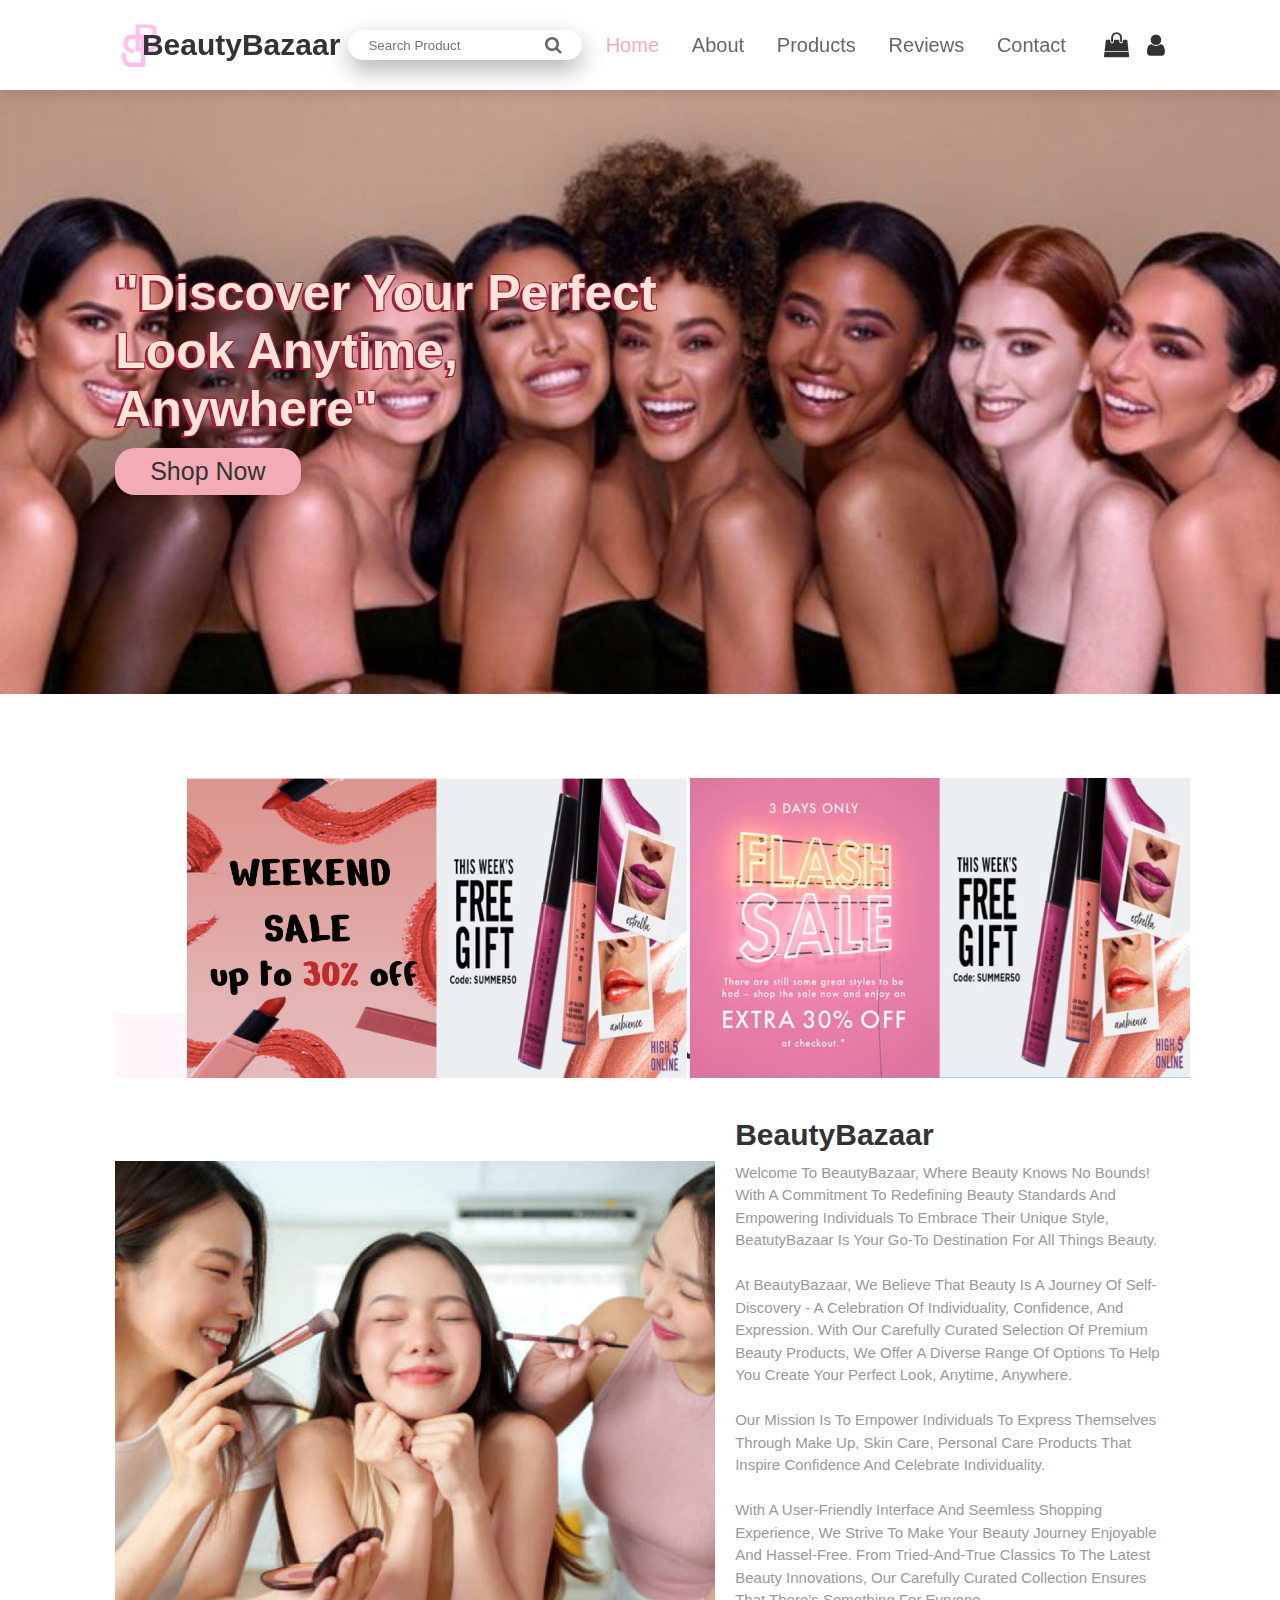
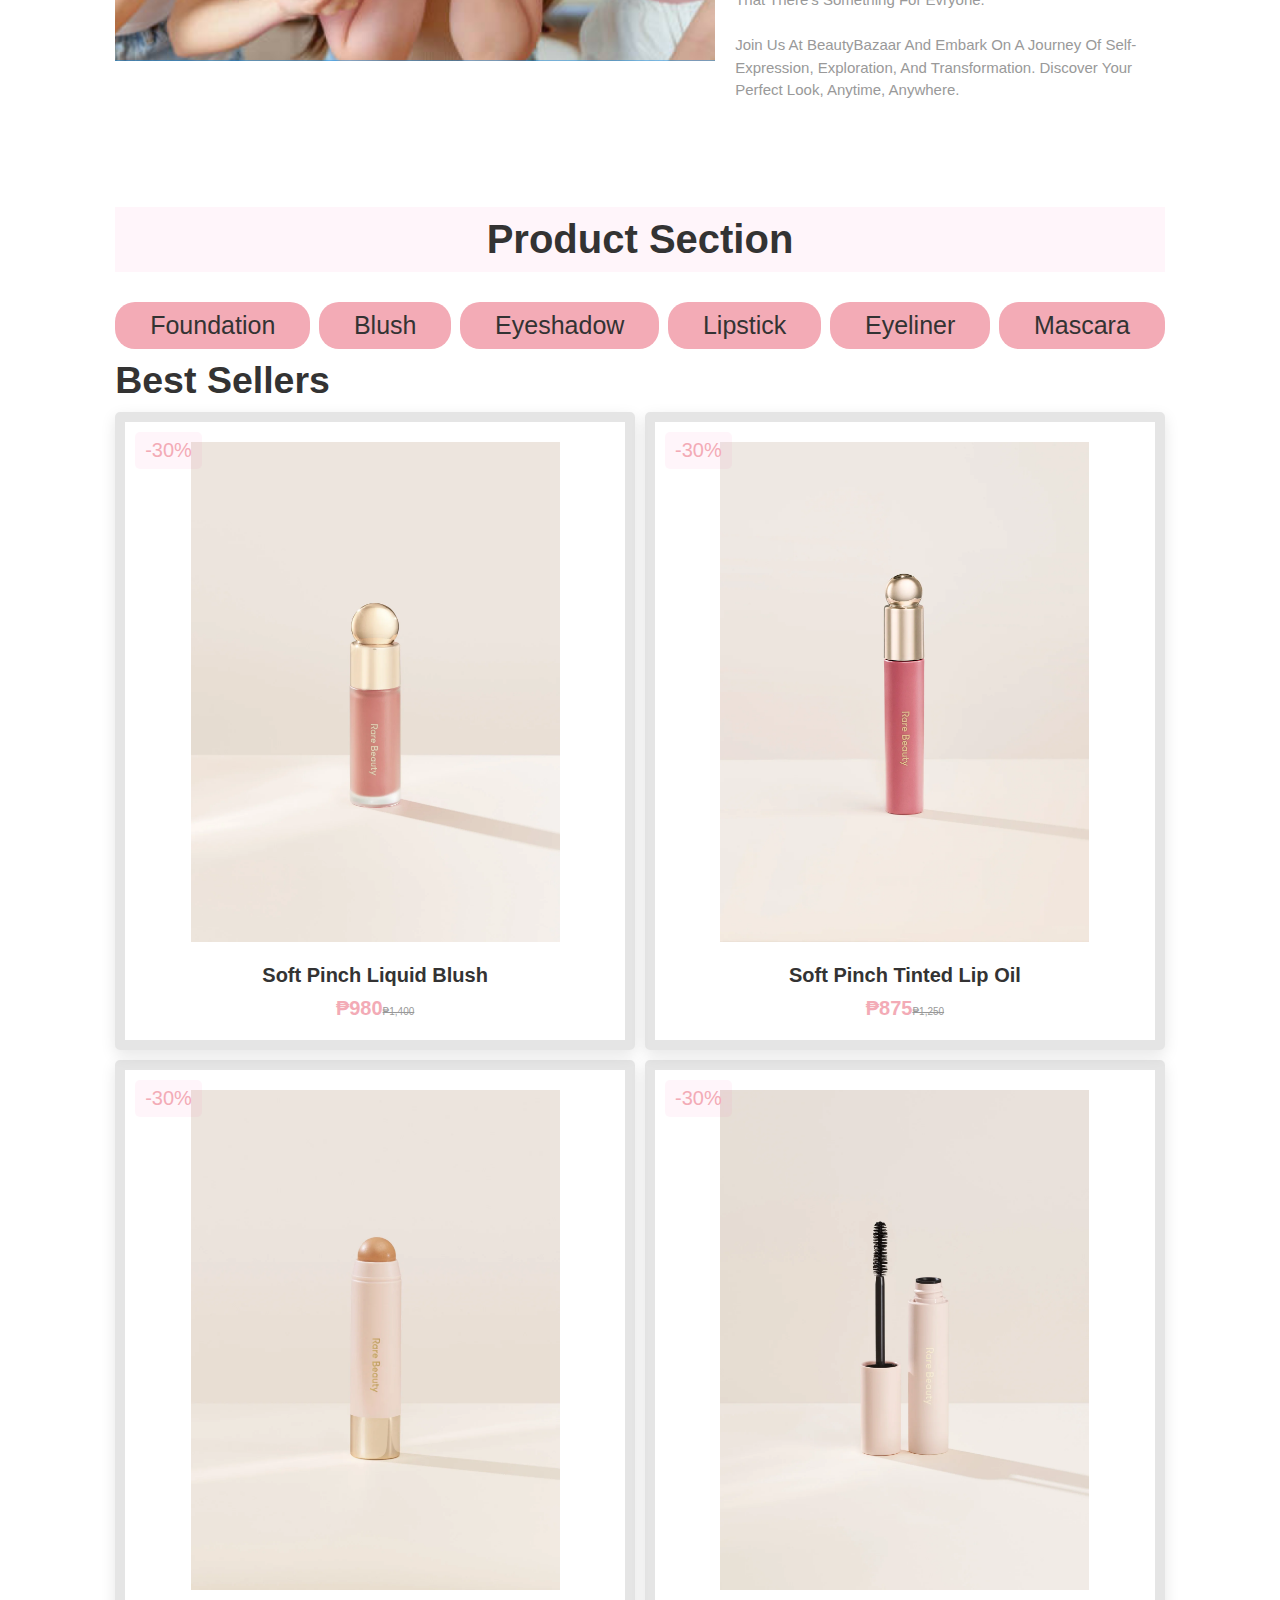
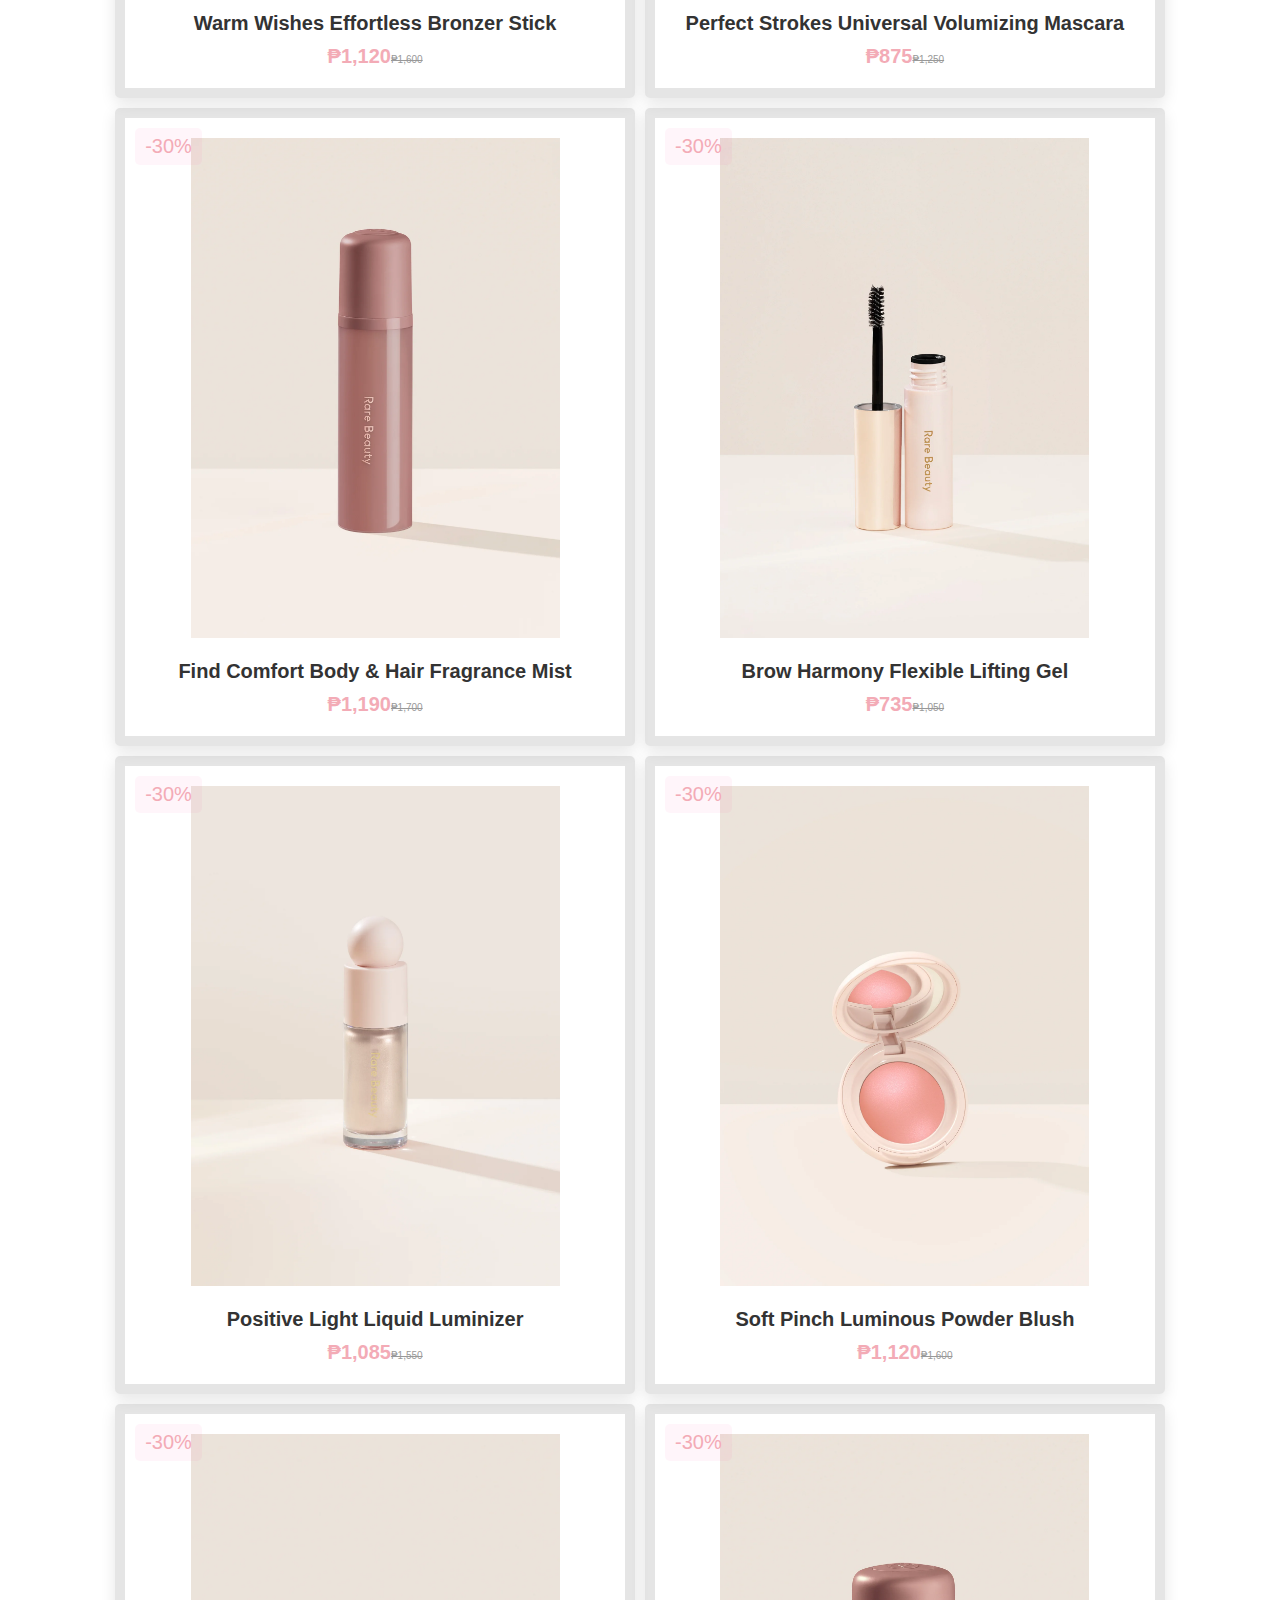
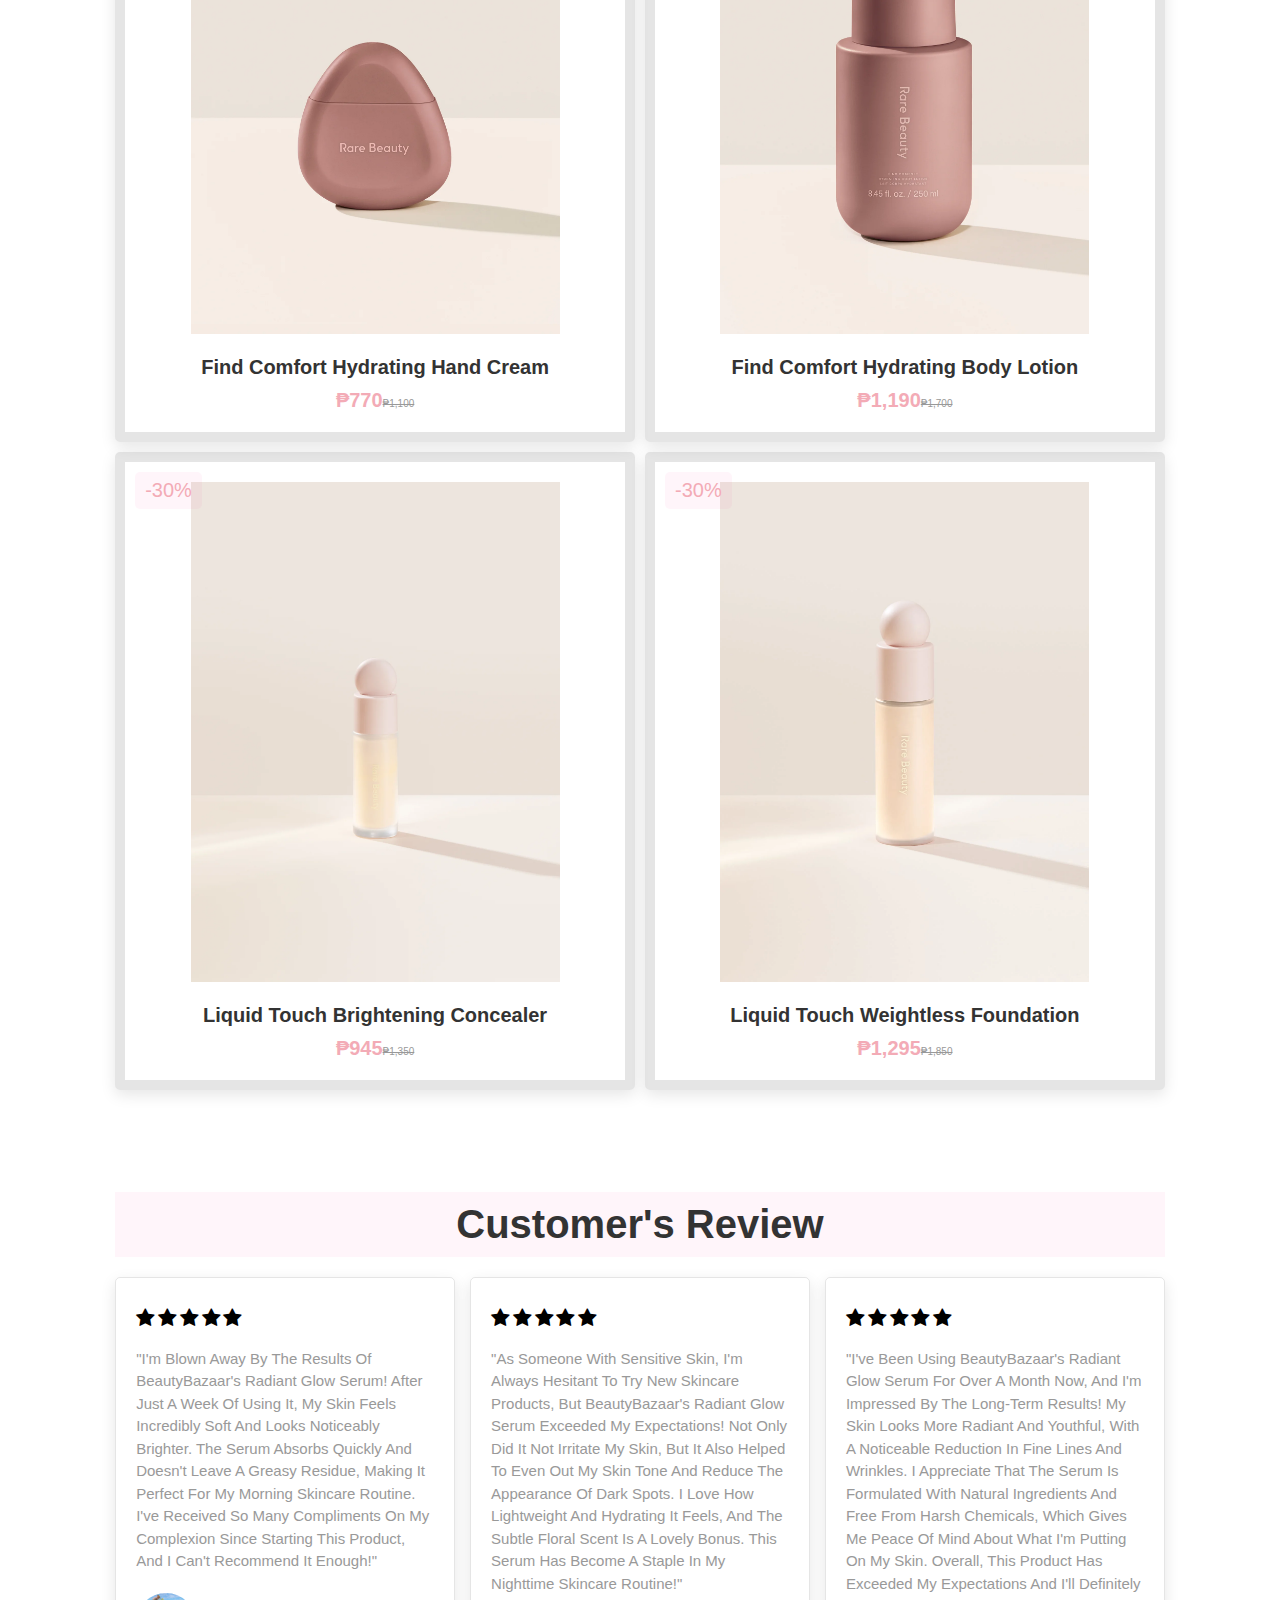
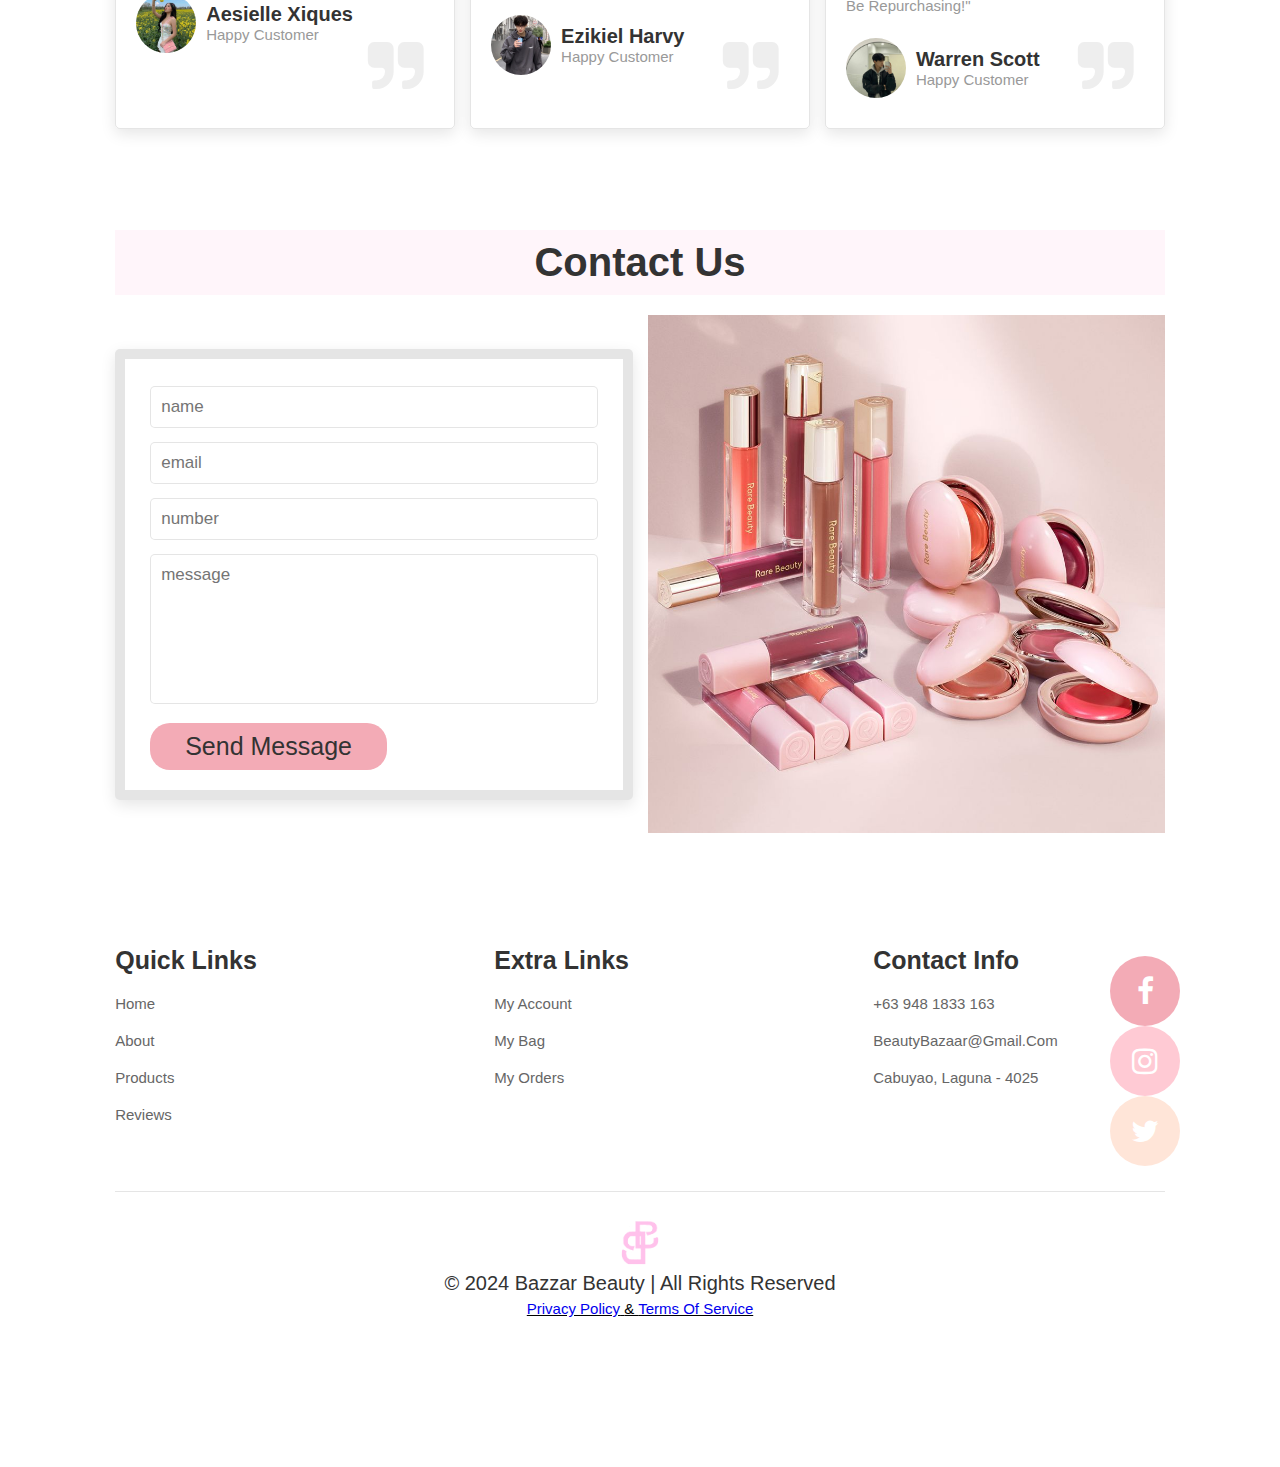
<file: index.html>
<!DOCTYPE html>
<html lang="en">
<head>
    <meta charset="UTF-8">
    <meta http-equiv="X-UA-Compatible" content="IE=edge">
    <meta name="viewport" content="" width=device-with, initial-scale="1.0">
    <title>BeautyBazaar</title>

    <!-- font awesome chn link -->
    <link rel="stylesheet" href="https://cdnjs.cloudflare.com/ajax/libs/font-awesome/4.7.0/css/font-awesome.min.css">

    <!-- custom css file link -->
    <link rel="stylesheet" href="BeautyBazzar.css">

</head>

<body>

<!-- header section starts -->

<header>
    
    <input type="checkbox" name="" id="toggler">
    <label for="toggler" class="fa fa-bars"></label>

    <img src="./pictures/LOGO.png" width="50px" height="50px">
    <a href="#" class="logo">BeautyBazaar</a>

    <div class="searches">
        <input type="search" name="search" placeholder="Search product" class="search-field">
        <a href="#"> <i class="fa fa-search"></i></a>
    </div>

    <nav class="navbar">
        <a href="index.html">Home</a>
        <a href="About.html">About</a>
        <a href="Products.html">Products</a>
        <a href="Reviews.html">Reviews</a>
        <a href="Contacts.html">Contact</a>
    </nav>

    <div class="icons">
        <div class="fa fa-shopping-bag" id="bag-btn"></div>
        <div class="fa fa-user" id="login-btn"></div>
    </div>

</header>

<!-- header section ends -->

<!-- home section starts -->

<section class="home" id="home">

    <div class="content">
        <h3>"Discover your perfect look anytime, anywhere"</h3>
        <a href="#" class="btn">Shop now</a>
    </div>

    <div class="discount">
        <img src="pictures/sale1.png" width="500" height="300">
        <img src="pictures/sale2.png" width="500" height="300">
    </div>

</section>

<!-- home section ends -->

<!-- about section starts -->

<section class="about" id="about">

    <h1 class="heading"> <span> About </span> Us </h1>

    <div class="row">

        <div class="image">
            <img src="pictures/about.png" width="600" height="500" frameBorder="0" alt="" >
        </div>

        <div class="content">
            <h3> BeautyBazaar </h3>
            <p>Welcome  to BeautyBazaar, where beauty knows no bounds! With a commitment to redefining beauty standards and empowering individuals to embrace their unique style, BeatutyBazaar is your go-to destination for all things beauty.
                <br> <br>At BeautyBazaar, we believe that beauty is a journey of self-discovery - a celebration of individuality, confidence, and expression. With our carefully curated selection of premium beauty products, we offer a diverse range of  options to help you create your perfect look, anytime, anywhere.
                <br> <br>Our mission is to empower individuals to express themselves through make up, skin care, personal care products that inspire confidence and celebrate individuality. 
                <br> <br>With a user-friendly interface and seemless shopping experience, we strive to make your beauty journey enjoyable and hassel-free. From tried-and-true classics to the latest beauty innovations, our carefully curated collection ensures that there’s something for evryone.
                <br> <br>Join us at BeautyBazaar and embark on a journey of self-expression, exploration, and transformation. Discover your perfect look, anytime, anywhere. 
            </p>
        </div>
    </div>

</section>

<!-- about section ends -->

<!-- product section starts -->

<section class="products" id="products">
    <h1 class="heading"> Product <span> Section </span></h1>

    <div class="button">
        <a href="#" class="btn">Foundation</a>
        <a href="#" class="btn">Blush</a>
        <a href="#" class="btn">Eyeshadow</a>
        <a href="#" class="btn">Lipstick</a>
        <a href="#" class="btn">Eyeliner</a>
        <a href="#" class="btn">Mascara</a>
    </div>

    <div class="bestseller">
        <h2>Best Sellers</h2>
    </div>

    <div class="box-container">

        <div class="box">
            <span class="discount">-30%</span>
            <div class="image">
                <img src="Products/soft pinch liquid blush.webp" alt="">
                <div class="icons">
                    <a href="#" class="fa cart-btn">add to cart</a>
                    <a href="#" class="fa fa-share"></a>
                </div>
            </div>
            <div class="content">
                <h3>Soft Pinch Liquid Blush</h3>
                <div class="price"> ₱980<span>₱1,400</span> </div>
            </div>
        </div>

        <div class="box">
            <span class="discount">-30%</span>
            <div class="image">
                <img src="Products/soft pinch tinted lip oil.webp" alt="">
                <div class="icons">
                    <a href="#" class="fa cart-btn">add to cart</a>
                    <a href="#" class="fa fa-share"></a>
                </div>
            </div>
            <div class="content">
                <h3>Soft Pinch Tinted Lip Oil</h3>
                <div class="price"> ₱875<span>₱1,250</span> </div>
            </div>
        </div>

        <div class="box">
            <span class="discount">-30%</span>
            <div class="image">
                <img src="Products/warm wishes effortless bronzer stick.webp" alt="">
                <div class="icons">
                    <a href="#" class="fa cart-btn">add to cart</a>
                    <a href="#" class="fa fa-share"></a>
                </div>
            </div>
            <div class="content">
                <h3>Warm Wishes Effortless Bronzer Stick</h3>
                <div class="price"> ₱1,120<span>₱1,600</span> </div>
            </div>
        </div>

        <div class="box">
            <span class="discount">-30%</span>
            <div class="image">
                <img src="Products/perfect strokes universal volumizing mascara.webp" alt="">
                <div class="icons">
                    <a href="#" class="fa cart-btn">add to cart</a>
                    <a href="#" class="fa fa-share"></a>
                </div>
            </div>
            <div class="content">
                <h3>Perfect Strokes Universal Volumizing Mascara</h3>
                <div class="price"> ₱875<span>₱1,250</span> </div>
            </div>
        </div>

        <div class="box">
            <span class="discount">-30%</span>
            <div class="image">
                <img src="Products/find comfort body & hair fragrance mist.webp" alt="">
                <div class="icons">
                    <a href="#" class="fa cart-btn">add to cart</a>
                    <a href="#" class="fa fa-share"></a>
                </div>
            </div>
            <div class="content">
                <h3>Find Comfort Body & Hair Fragrance Mist</h3>
                <div class="price"> ₱1,190<span>₱1,700</span> </div>
            </div>
        </div>

        <div class="box">
            <span class="discount">-30%</span>
            <div class="image">
                <img src="Products/brow harmony flexible lifting gel.webp" alt="">
                <div class="icons">
                    <a href="#" class="fa cart-btn">add to cart</a>
                    <a href="#" class="fa fa-share"></a>
                </div>
            </div>
            <div class="content">
                <h3>Brow Harmony Flexible Lifting Gel</h3>
                <div class="price"> ₱735<span>₱1,050</span> </div>
            </div>
        </div>

        <div class="box">
            <span class="discount">-30%</span>
            <div class="image">
                <img src="Products/positive light liquid luminizer.webp" alt="">
                <div class="icons">
                    <a href="#" class="fa cart-btn">add to cart</a>
                    <a href="#" class="fa fa-share"></a>
                </div>
            </div>
            <div class="content">
                <h3>Positive Light Liquid Luminizer</h3>
                <div class="price"> ₱1,085<span>₱1,550</span> </div>
            </div>
        </div>

        <div class="box">
            <span class="discount">-30%</span>
            <div class="image">
                <img src="Products/SOFT PINCH LUMINOUS POWDER BLUSH.webp" alt="">
                <div class="icons">
                    <a href="#" class="fa cart-btn">add to cart</a>
                    <a href="#" class="fa fa-share"></a>
                </div>
            </div>
            <div class="content">
                <h3>Soft Pinch Luminous Powder Blush</h3>
                <div class="price"> ₱1,120<span>₱1,600</span> </div>
            </div>
        </div>

        <div class="box">
            <span class="discount">-30%</span>
            <div class="image">
                <img src="Products/find comfort hydrating hand cream.webp" alt="">
                <div class="icons">
                    <a href="#" class="fa cart-btn">add to cart</a>
                    <a href="#" class="fa fa-share"></a>
                </div>
            </div>
            <div class="content">
                <h3>Find Comfort Hydrating Hand Cream</h3>
                <div class="price"> ₱770<span>₱1,100</span> </div>
            </div>
        </div>

        <div class="box">
            <span class="discount">-30%</span>
            <div class="image">
                <img src="Products/find comfort hydrating body lotion.webp" alt="">
                <div class="icons">
                    <a href="#" class="fa cart-btn">add to cart</a>
                    <a href="#" class="fa fa-share"></a>
                </div>
            </div>
            <div class="content">
                <h3>Find Comfort Hydrating Body Lotion</h3>
                <div class="price"> ₱1,190<span>₱1,700</span> </div>
            </div>
        </div>

        <div class="box">
            <span class="discount">-30%</span>
            <div class="image">
                <img src="Products/Liquid touch brightening concealer.webp" alt="">
                <div class="icons">
                    <a href="#" class="fa cart-btn">add to cart</a>
                    <a href="#" class="fa fa-share"></a>
                </div>
            </div>
            <div class="content">
                <h3>Liquid Touch Brightening Concealer</h3>
                <div class="price"> ₱945<span>₱1,350</span> </div>
            </div>
        </div>

        <div class="box">
            <span class="discount">-30%</span>
            <div class="image">
                <img src="Products/liqiud touch weightless foundation.webp" alt="">
                <div class="icons">
                    <a href="#" class="fa cart-btn">add to cart</a>
                    <a href="#" class="fa fa-share"></a>
                </div>
            </div>
            <div class="content">
                <h3>Liquid Touch Weightless Foundation</h3>
                <div class="price"> ₱1,295<span>₱1,850</span></div>
            </div>
        </div>

    </div>


</section>

<!-- product section ends -->

<!-- review section starts -->

<section class="review" id="review">

<h1 class="heading"> Customer's <span>Review</span> </h1>

<div class="box-container">

    <div class="box">
        <div class="stars">
            <i class="fa fa-star"></i>
            <i class="fa fa-star"></i>
            <i class="fa fa-star"></i>
            <i class="fa fa-star"></i>
            <i class="fa fa-star"></i>
        </div>
        <p>"I'm blown away by the results of BeautyBazaar's Radiant Glow Serum! After just a week of using it, my skin feels incredibly soft and looks noticeably brighter. The serum absorbs quickly and doesn't leave a greasy residue, making it perfect for my morning skincare routine. I've received so many compliments on my complexion since starting this product, and I can't recommend it enough!"</p>
        <div class="user">
            <img src="pictures/prof1.jpg" alt="">
            <div class="user-info">
                <h3>Aesielle Xiques</h3>
                <span>happy customer</span>
            </div>
        </div>
        <span class="fa fa-quote-right"></span>
    </div>

    <div class="box">
        <div class="stars">
            <i class="fa fa-star"></i>
            <i class="fa fa-star"></i>
            <i class="fa fa-star"></i>
            <i class="fa fa-star"></i>
            <i class="fa fa-star"></i>
        </div>
        <p>"As someone with sensitive skin, I'm always hesitant to try new skincare products, but BeautyBazaar's Radiant Glow Serum exceeded my expectations! Not only did it not irritate my skin, but it also helped to even out my skin tone and reduce the appearance of dark spots. I love how lightweight and hydrating it feels, and the subtle floral scent is a lovely bonus. This serum has become a staple in my nighttime skincare routine!"</p>
        <div class="user">
            <img src="pictures/prof2.jpg" alt="">
            <div class="user-info">
                <h3>Ezikiel Harvy</h3>
                <span>happy customer</span>
            </div>
        </div>
        <span class="fa fa-quote-right"></span>
    </div>

    <div class="box">
        <div class="stars">
            <i class="fa fa-star"></i>
            <i class="fa fa-star"></i>
            <i class="fa fa-star"></i>
            <i class="fa fa-star"></i>
            <i class="fa fa-star"></i>
        </div>
        <p>"I've been using BeautyBazaar's Radiant Glow Serum for over a month now, and I'm impressed by the long-term results! My skin looks more radiant and youthful, with a noticeable reduction in fine lines and wrinkles. I appreciate that the serum is formulated with natural ingredients and free from harsh chemicals, which gives me peace of mind about what I'm putting on my skin. Overall, this product has exceeded my expectations and I'll definitely be repurchasing!"</p>
        <div class="user">
            <img src="pictures/prof3.jpg" alt="">
            <div class="user-info">
                <h3>Warren Scott</h3>
                <span>happy customer</span>
            </div>
        </div>
        <span class="fa fa-quote-right"></span>
    </div>

</div>
</section>

<!-- review section ends -->

<!-- contact section starts -->

<section class="contact" id="contact">

    <h1 class="heading"> <span> contact </span> us </h1>

    <div class="row">

       <form action="">
            <input type="text" placeholder="name" class="box">
            <input type="email" placeholder="email" class="box">
            <input type="number" placeholder="number" class="box">
            <textarea name="" class="box" placeholder="message" id="" cols="30" rows="10"></textarea>
            <input type="submit" value="send message" class="btn">
       </form>

       <div class="image">
            <img src="pictures/rare-beauty-makeup-1610141018.jpg" alt="">
       </div>
    </div>
</section>

<!-- contact section ends -->

<!-- footer section starts -->

<section class="footer">

    <div class="box-container">

        <div class="box">
            <h3>quick links</h3>
            <a href="#home">Home</a>
            <a href="#about">About</a>
            <a href="#products">Products</a>
            <a href="#reviews">Reviews</a>  
        </div>

        <div class="box">
            <h3>extra links</h3>
            <a href="#">My Account</a>
            <a href="#">My Bag</a>
            <a href="#">My Orders</a>
        </div>
        
        <div class="box">
            <h3>contact info</h3>
            <a href="#">+63 948 1833 163</a>
            <a href="#">BeautyBazaar@gmail.com</a>
            <a href="#">Cabuyao, Laguna - 4025</a>
        </div>

        <div class="fa">
            <a href="#" class="fa fa-facebook"></a>
            <a href="#" class="fa fa-instagram"></a>
            <a href="#" class="fa fa-twitter"></a>
        </div>

    </div>
    
    <div class="credit">
        <img src="pictures/LOGO.png" width="50px" height="50px">
        <p class=copyright> © 2024 Bazzar Beauty | All Rights Reserved</p>
    </div>

    <nav class="terms">
        <a href="#Privacy">Privacy Policy</a> <Span> & </Span>
        <a href="#Terms">Terms of Service</a>
    </nav>

</section>

<!-- footer section ends -->

<!-- custom js file link -->
<script src="/BeautyBazaar.js"></script>

</body>
</html>
</file>
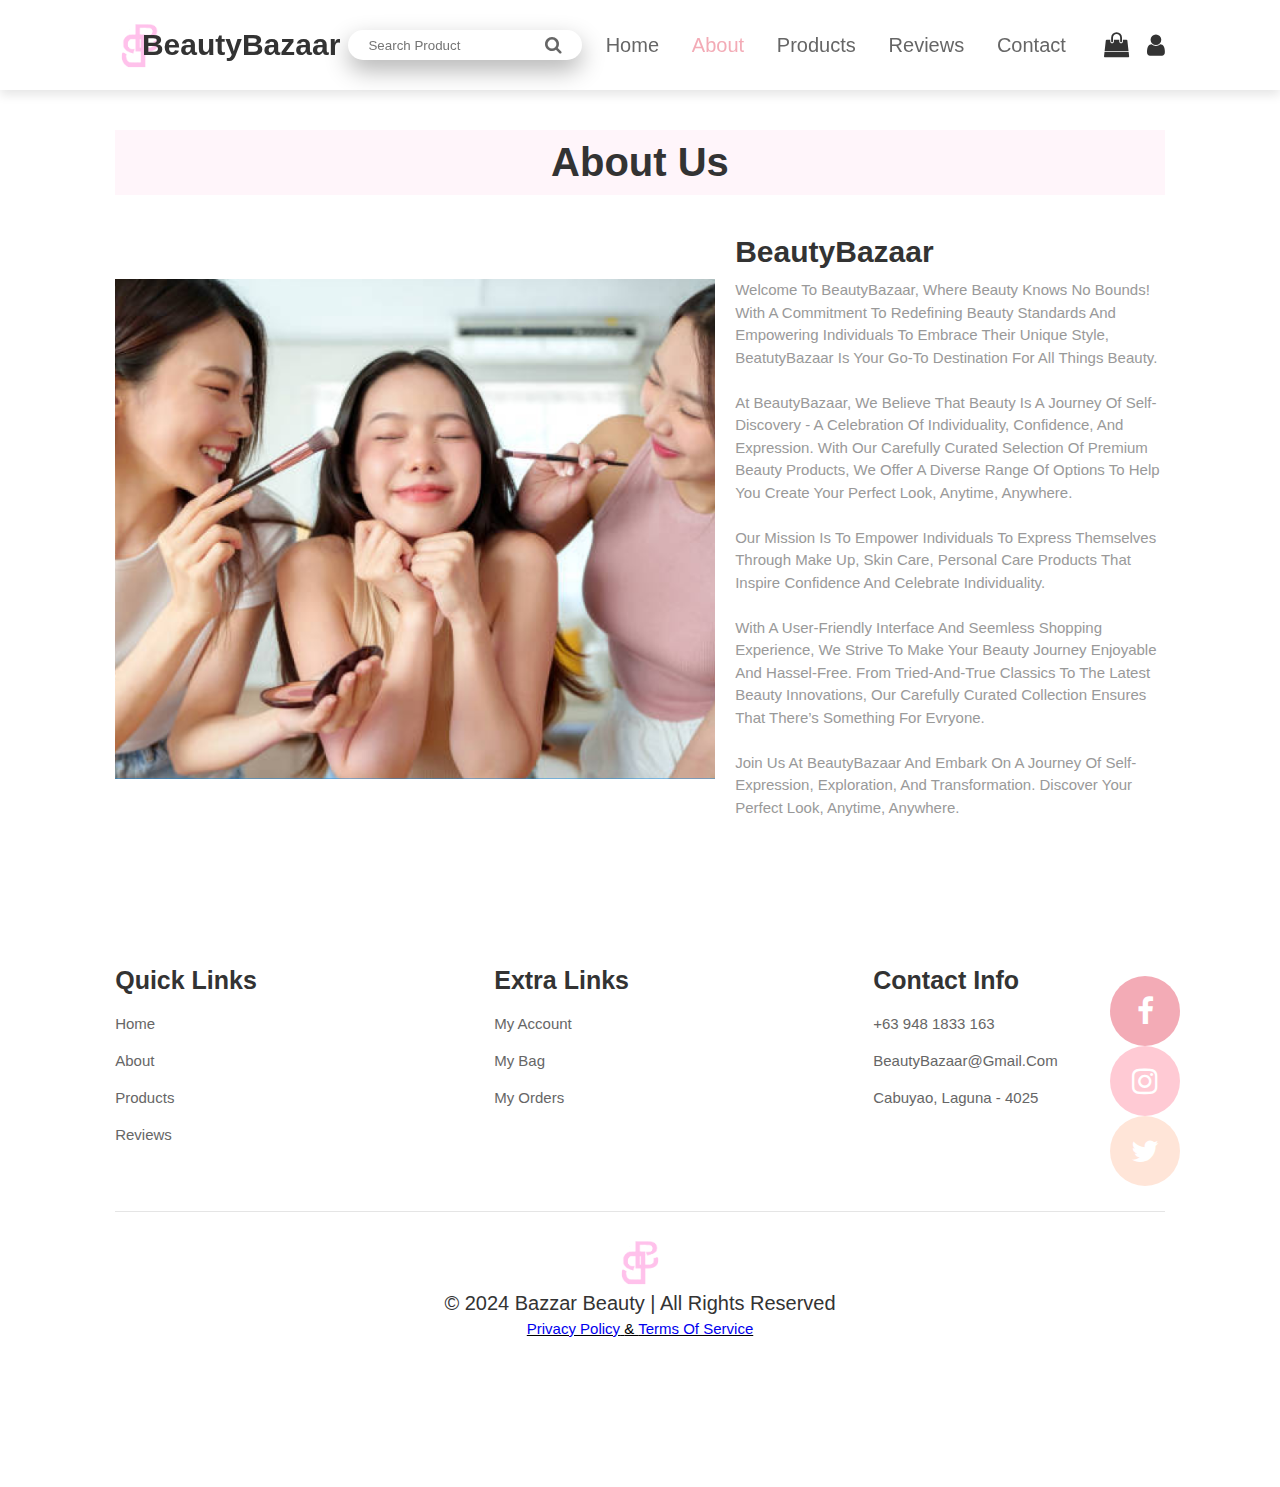
<file: About.html>
<!DOCTYPE html>
<html lang="en">
<head>
    <meta charset="UTF-8">
    <meta http-equiv="X-UA-Compatible" content="IE=edge">
    <meta name="viewport" content="" width=device-with, initial-scale="1.0">
    <title>BeautyBazaar</title>

    <!-- font awesome chn link -->
    <link rel="stylesheet" href="https://cdnjs.cloudflare.com/ajax/libs/font-awesome/4.7.0/css/font-awesome.min.css">

    <!-- custom css file link -->
    <link rel="stylesheet" href="About.css">

</head>

<body>

<!-- header section starts -->

<header>
    
    <input type="checkbox" name="" id="toggler">
    <label for="toggler" class="fa fa-bars"></label>

    <img src="./pictures/LOGO.png" width="50px" height="50px">
    <a href="#" class="logo">BeautyBazaar</a>

    <div class="searches">
        <input type="search" name="search" placeholder="Search product" class="search-field">
        <a href="#"> <i class="fa fa-search"></i></a>
    </div>

    <nav class="navbar">
        <a href="index.html">Home</a>
        <a href="About.html">About</a>
        <a href="Products.html">Products</a>
        <a href="Reviews.html">Reviews</a>
        <a href="Contacts.html">Contact</a>
    </nav>

    <div class="icons">
        <div class="fa fa-shopping-bag" id="bag-btn"></div>
        <div class="fa fa-user" id="login-btn"></div>
    </div>

</header>

<!-- header section ends -->

<!-- about section starts -->

<section class="about" id="about">

    <h1 class="heading"> <span> About </span> Us </h1>

    <div class="row">

        <div class="image">
            <img src="pictures/about.png" width="600" height="500" frameBorder="0" alt="" >
        </div>

        <div class="content">
            <h3> BeautyBazaar </h3>
            <p>Welcome  to BeautyBazaar, where beauty knows no bounds! With a commitment to redefining beauty standards and empowering individuals to embrace their unique style, BeatutyBazaar is your go-to destination for all things beauty.
                <br> <br>At BeautyBazaar, we believe that beauty is a journey of self-discovery - a celebration of individuality, confidence, and expression. With our carefully curated selection of premium beauty products, we offer a diverse range of  options to help you create your perfect look, anytime, anywhere.
                <br> <br>Our mission is to empower individuals to express themselves through make up, skin care, personal care products that inspire confidence and celebrate individuality. 
                <br> <br>With a user-friendly interface and seemless shopping experience, we strive to make your beauty journey enjoyable and hassel-free. From tried-and-true classics to the latest beauty innovations, our carefully curated collection ensures that there’s something for evryone.
                <br> <br>Join us at BeautyBazaar and embark on a journey of self-expression, exploration, and transformation. Discover your perfect look, anytime, anywhere. 
            </p>
        </div>
    </div>

</section>

<!-- about section ends -->

<!-- footer section starts -->

<section class="footer">

    <div class="box-container">

        <div class="box">
            <h3>quick links</h3>
            <a href="#home">Home</a>
            <a href="#about">About</a>
            <a href="#products">Products</a>
            <a href="#reviews">Reviews</a>  
        </div>

        <div class="box">
            <h3>extra links</h3>
            <a href="#">My Account</a>
            <a href="#">My Bag</a>
            <a href="#">My Orders</a>
        </div>
        
        <div class="box">
            <h3>contact info</h3>
            <a href="#">+63 948 1833 163</a>
            <a href="#">BeautyBazaar@gmail.com</a>
            <a href="#">Cabuyao, Laguna - 4025</a>
        </div>

        <div class="fa">
            <a href="#" class="fa fa-facebook"></a>
            <a href="#" class="fa fa-instagram"></a>
            <a href="#" class="fa fa-twitter"></a>
        </div>

    </div>
    
    <div class="credit">
        <img src="pictures/LOGO.png" width="50px" height="50px">
        <p class=copyright> © 2024 Bazzar Beauty | All Rights Reserved</p>
    </div>

    <nav class="terms">
        <a href="#Privacy">Privacy Policy</a> <Span> & </Span>
        <a href="#Terms">Terms of Service</a>
    </nav>

</section>

<!-- footer section ends -->

<!-- custom js file link -->
<script src="/BeautyBazaar.js"></script>

</body>
</html>
</file>
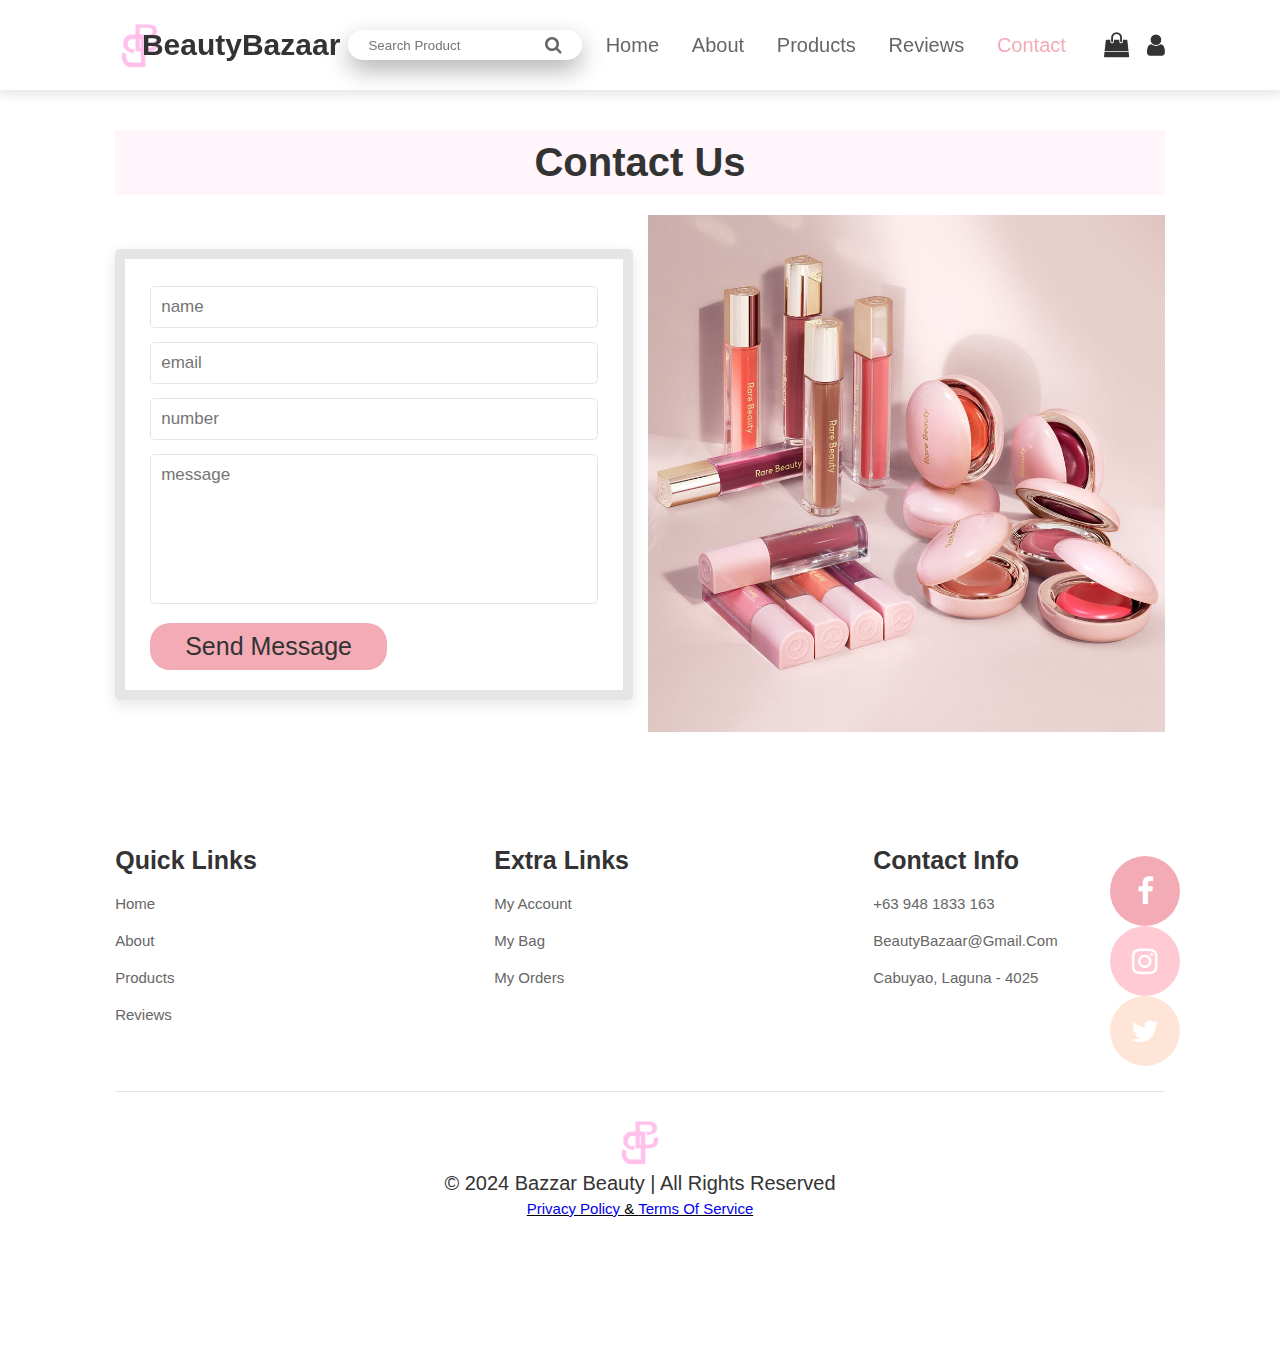
<file: Contacts.html>
<!DOCTYPE html>
<html lang="en">
<head>
    <meta charset="UTF-8">
    <meta http-equiv="X-UA-Compatible" content="IE=edge">
    <meta name="viewport" content="" width=device-with, initial-scale="1.0">
    <title>BeautyBazaar</title>

    <!-- font awesome chn link -->
    <link rel="stylesheet" href="https://cdnjs.cloudflare.com/ajax/libs/font-awesome/4.7.0/css/font-awesome.min.css">

    <!-- custom css file link -->
    <link rel="stylesheet" href="Contacts.css">

</head>

<body>

<!-- header section starts -->

<header>
    
    <input type="checkbox" name="" id="toggler">
    <label for="toggler" class="fa fa-bars"></label>

    <img src="./pictures/LOGO.png" width="50px" height="50px">
    <a href="#" class="logo">BeautyBazaar</a>

    <div class="searches">
        <input type="search" name="search" placeholder="Search product" class="search-field">
        <a href="#"> <i class="fa fa-search"></i></a>
    </div>

    <nav class="navbar">
        <a href="index.html">Home</a>
        <a href="About.html">About</a>
        <a href="Products.html">Products</a>
        <a href="Reviews.html">Reviews</a>
        <a href="Contacts.html">Contact</a>
    </nav>

    <div class="icons">
        <div class="fa fa-shopping-bag" id="bag-btn"></div>
        <div class="fa fa-user" id="login-btn"></div>
    </div>

</header>

<!-- header section ends -->

<!-- contact section starts -->

<section class="contact" id="contact">

    <h1 class="heading"> <span> contact </span> us </h1>

    <div class="row">

       <form action="">
            <input type="text" placeholder="name" class="box">
            <input type="email" placeholder="email" class="box">
            <input type="number" placeholder="number" class="box">
            <textarea name="" class="box" placeholder="message" id="" cols="30" rows="10"></textarea>
            <input type="submit" value="send message" class="btn">
       </form>

       <div class="image">
            <img src="pictures/rare-beauty-makeup-1610141018.jpg" alt="">
       </div>
    </div>
</section>

<!-- contact section ends -->

<!-- footer section starts -->

<section class="footer">

    <div class="box-container">

        <div class="box">
            <h3>quick links</h3>
            <a href="#home">Home</a>
            <a href="#about">About</a>
            <a href="#products">Products</a>
            <a href="#reviews">Reviews</a>  
        </div>

        <div class="box">
            <h3>extra links</h3>
            <a href="#">My Account</a>
            <a href="#">My Bag</a>
            <a href="#">My Orders</a>
        </div>
        
        <div class="box">
            <h3>contact info</h3>
            <a href="#">+63 948 1833 163</a>
            <a href="#">BeautyBazaar@gmail.com</a>
            <a href="#">Cabuyao, Laguna - 4025</a>
        </div>

        <div class="fa">
            <a href="#" class="fa fa-facebook"></a>
            <a href="#" class="fa fa-instagram"></a>
            <a href="#" class="fa fa-twitter"></a>
        </div>

    </div>
    
    <div class="credit">
        <img src="pictures/LOGO.png" width="50px" height="50px">
        <p class=copyright> © 2024 Bazzar Beauty | All Rights Reserved</p>
    </div>

    <nav class="terms">
        <a href="#Privacy">Privacy Policy</a> <Span> & </Span>
        <a href="#Terms">Terms of Service</a>
    </nav>

</section>

<!-- footer section ends -->

<!-- custom js file link -->
<script src="/BeautyBazaar.js"></script>

</body>
</html>
</file>
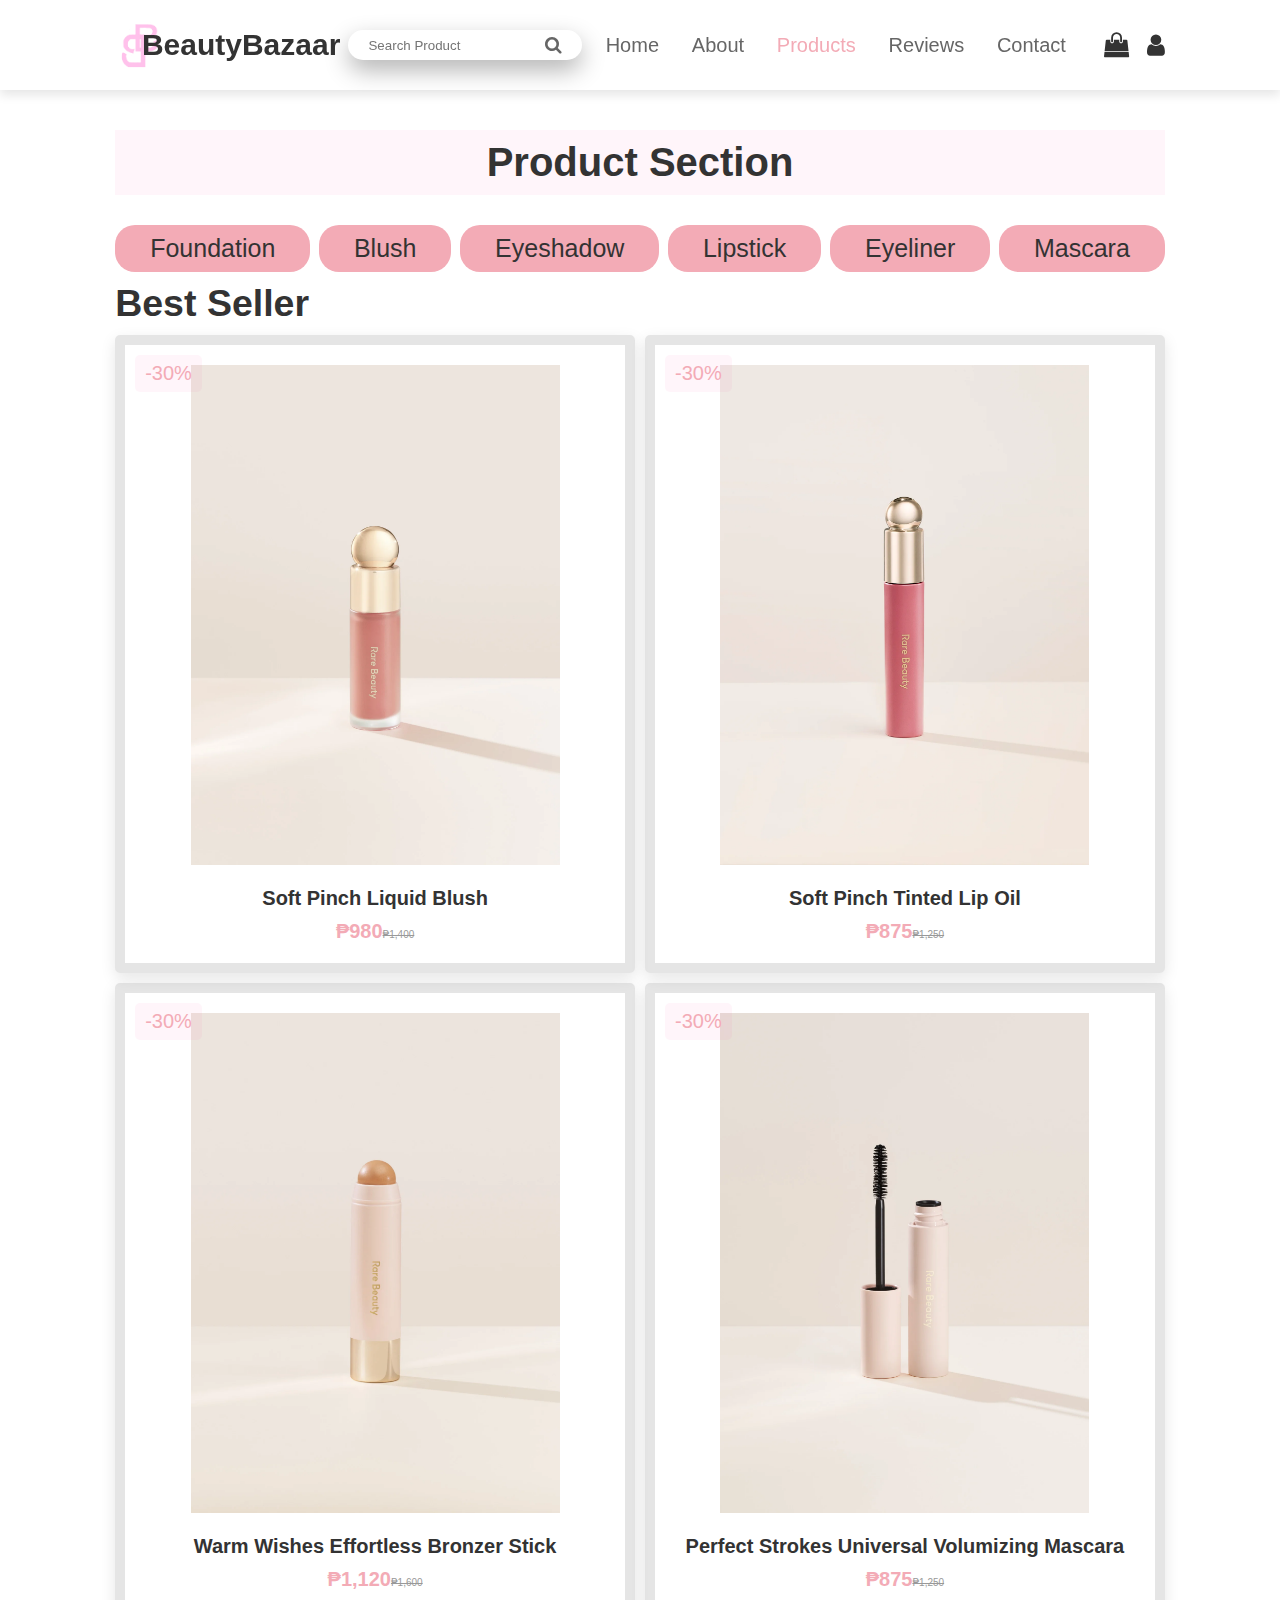
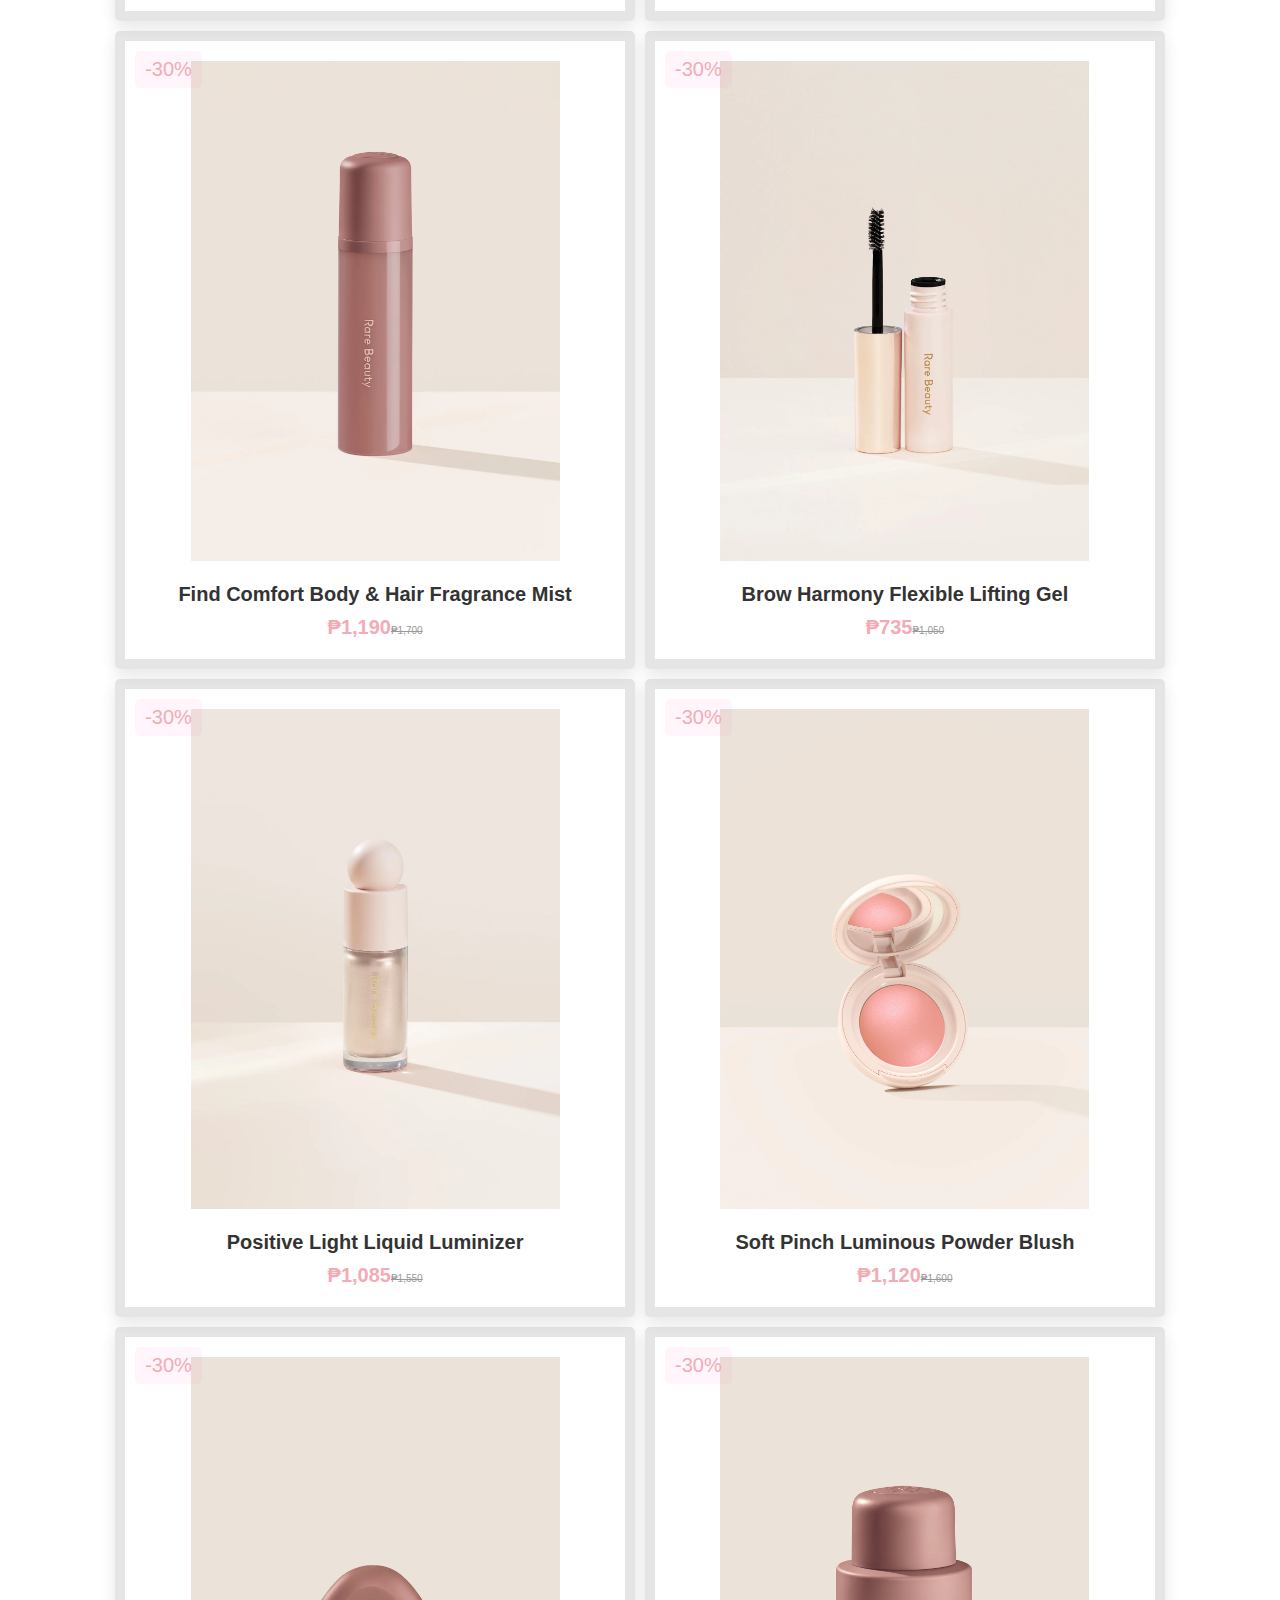
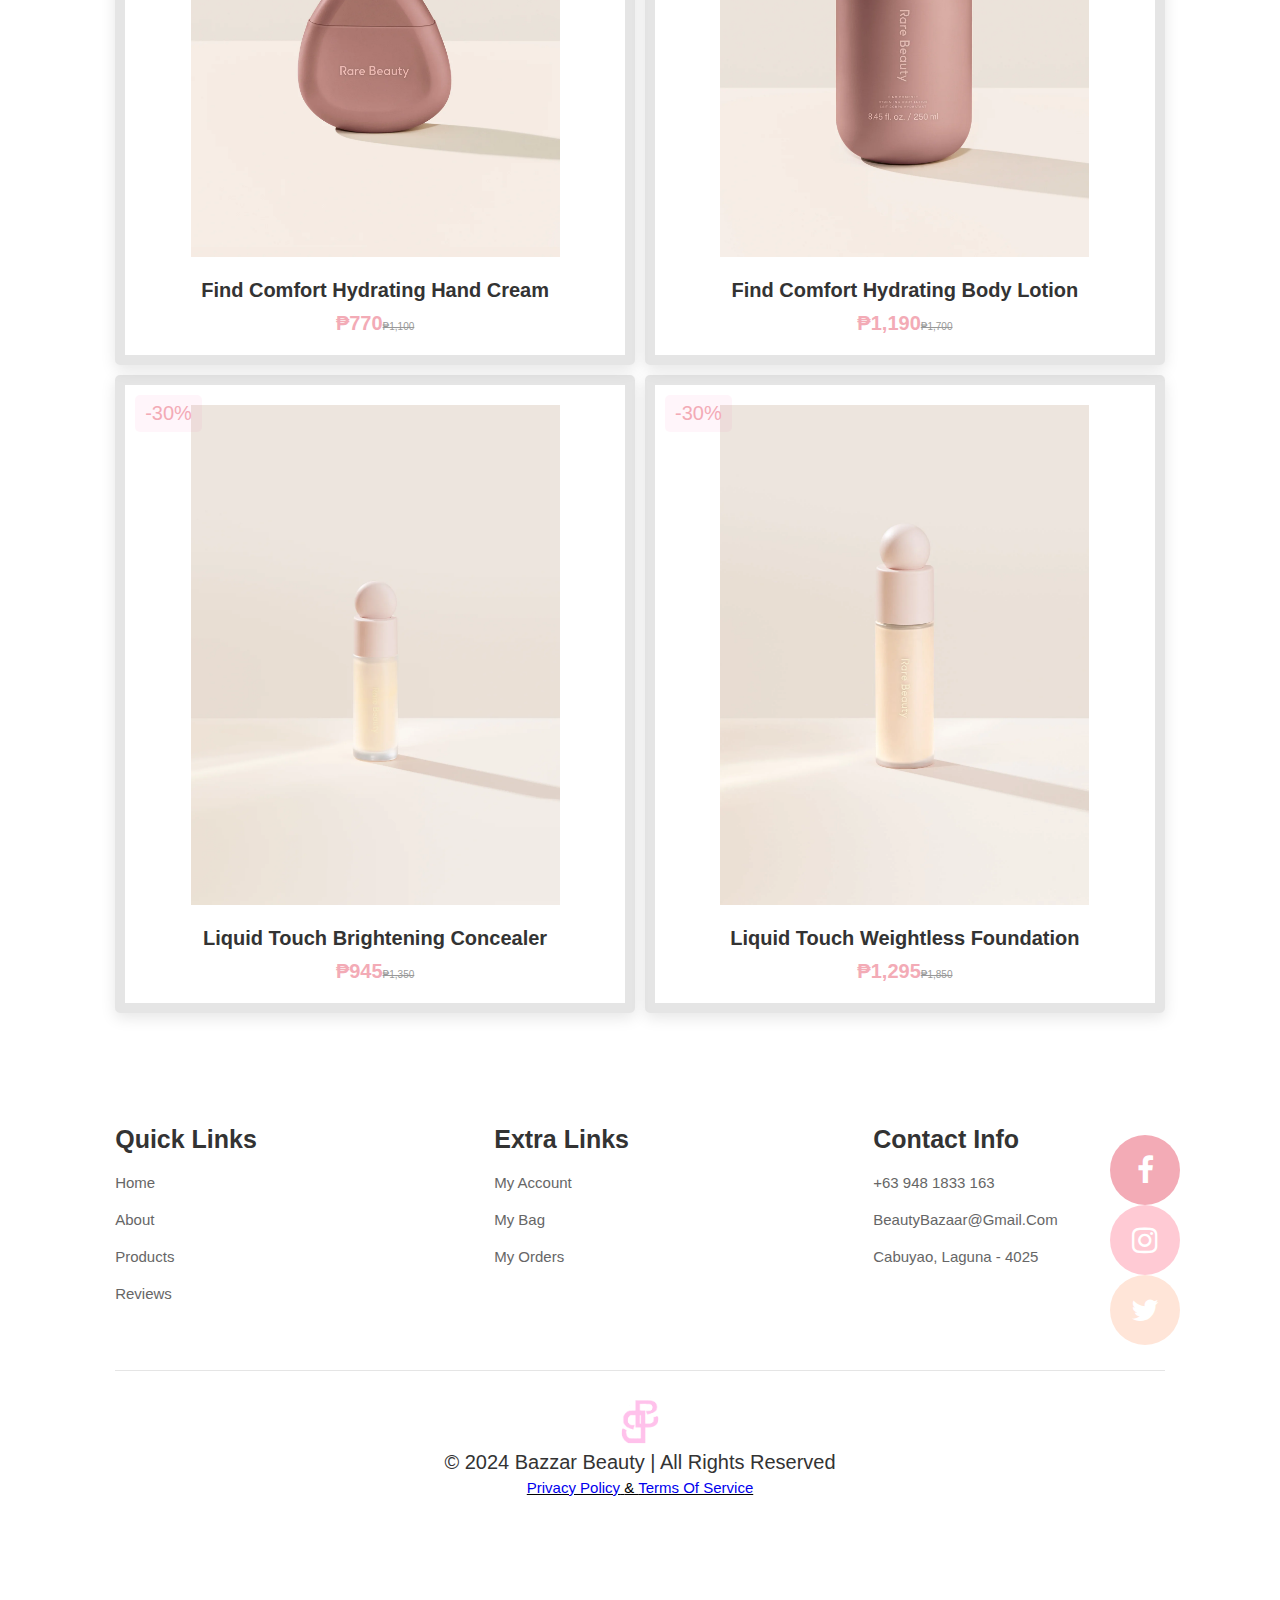
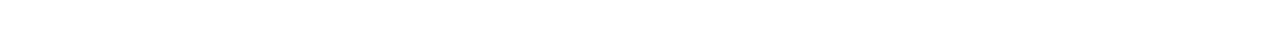
<file: Products.html>
<!DOCTYPE html>
<html lang="en">
<head>
    <meta charset="UTF-8">
    <meta http-equiv="X-UA-Compatible" content="IE=edge">
    <meta name="viewport" content="" width=device-with, initial-scale="1.0">
    <title>BeautyBazaar</title>

    <!-- font awesome chn link -->
    <link rel="stylesheet" href="https://cdnjs.cloudflare.com/ajax/libs/font-awesome/4.7.0/css/font-awesome.min.css">

    <!-- custom css file link -->
    <link rel="stylesheet" href="Products.css">

</head>

<body>

<!-- header section starts -->

<header>
    
    <input type="checkbox" name="" id="toggler">
    <label for="toggler" class="fa fa-bars"></label>

    <img src="./pictures/LOGO.png" width="50px" height="50px">
    <a href="#" class="logo">BeautyBazaar</a>

    <div class="searches">
        <input type="search" name="search" placeholder="Search product" class="search-field">
        <a href="#"> <i class="fa fa-search"></i></a>
    </div>

    <nav class="navbar">
        <a href="index.html">Home</a>
        <a href="About.html">About</a>
        <a href="Products.html">Products</a>
        <a href="Reviews.html">Reviews</a>
        <a href="Contacts.html">Contact</a>
    </nav>

    <div class="icons">
        <div class="fa fa-shopping-bag" id="bag-btn"></div>
        <div class="fa fa-user" id="login-btn"></div>
    </div>

</header>

<!-- header section ends -->

<!-- product section starts -->

<section class="products" id="products">
    <h1 class="heading"> Product <span> Section </span></h1>

    <div class="button">
        <a href="#" class="btn">Foundation</a>
        <a href="#" class="btn">Blush</a>
        <a href="#" class="btn">Eyeshadow</a>
        <a href="#" class="btn">Lipstick</a>
        <a href="#" class="btn">Eyeliner</a>
        <a href="#" class="btn">Mascara</a>
    </div>

    <div class="bestseller">
        <h2>Best Seller</h2>
    </div>

    <div class="box-container">

        <div class="box">
            <span class="discount">-30%</span>
            <div class="image">
                <img src="Products/soft pinch liquid blush.webp" alt="">
                <div class="icons">
                    <a href="#" class="fa cart-btn">add to cart</a>
                    <a href="#" class="fa fa-share"></a>
                </div>
            </div>
            <div class="content">
                <h3>Soft Pinch Liquid Blush</h3>
                <div class="price"> ₱980<span>₱1,400</span> </div>
            </div>
        </div>

        <div class="box">
            <span class="discount">-30%</span>
            <div class="image">
                <img src="Products/soft pinch tinted lip oil.webp" alt="">
                <div class="icons">
                    <a href="#" class="fa cart-btn">add to cart</a>
                    <a href="#" class="fa fa-share"></a>
                </div>
            </div>
            <div class="content">
                <h3>Soft Pinch Tinted Lip Oil</h3>
                <div class="price"> ₱875<span>₱1,250</span> </div>
            </div>
        </div>

        <div class="box">
            <span class="discount">-30%</span>
            <div class="image">
                <img src="Products/warm wishes effortless bronzer stick.webp" alt="">
                <div class="icons">
                    <a href="#" class="fa cart-btn">add to cart</a>
                    <a href="#" class="fa fa-share"></a>
                </div>
            </div>
            <div class="content">
                <h3>Warm Wishes Effortless Bronzer Stick</h3>
                <div class="price"> ₱1,120<span>₱1,600</span> </div>
            </div>
        </div>

        <div class="box">
            <span class="discount">-30%</span>
            <div class="image">
                <img src="Products/perfect strokes universal volumizing mascara.webp" alt="">
                <div class="icons">
                    <a href="#" class="fa cart-btn">add to cart</a>
                    <a href="#" class="fa fa-share"></a>
                </div>
            </div>
            <div class="content">
                <h3>Perfect Strokes Universal Volumizing Mascara</h3>
                <div class="price"> ₱875<span>₱1,250</span> </div>
            </div>
        </div>

        <div class="box">
            <span class="discount">-30%</span>
            <div class="image">
                <img src="Products/find comfort body & hair fragrance mist.webp" alt="">
                <div class="icons">
                    <a href="#" class="fa cart-btn">add to cart</a>
                    <a href="#" class="fa fa-share"></a>
                </div>
            </div>
            <div class="content">
                <h3>Find Comfort Body & Hair Fragrance Mist</h3>
                <div class="price"> ₱1,190<span>₱1,700</span> </div>
            </div>
        </div>

        <div class="box">
            <span class="discount">-30%</span>
            <div class="image">
                <img src="Products/brow harmony flexible lifting gel.webp" alt="">
                <div class="icons">
                    <a href="#" class="fa cart-btn">add to cart</a>
                    <a href="#" class="fa fa-share"></a>
                </div>
            </div>
            <div class="content">
                <h3>Brow Harmony Flexible Lifting Gel</h3>
                <div class="price"> ₱735<span>₱1,050</span> </div>
            </div>
        </div>

        <div class="box">
            <span class="discount">-30%</span>
            <div class="image">
                <img src="Products/positive light liquid luminizer.webp" alt="">
                <div class="icons">
                    <a href="#" class="fa cart-btn">add to cart</a>
                    <a href="#" class="fa fa-share"></a>
                </div>
            </div>
            <div class="content">
                <h3>Positive Light Liquid Luminizer</h3>
                <div class="price"> ₱1,085<span>₱1,550</span> </div>
            </div>
        </div>

        <div class="box">
            <span class="discount">-30%</span>
            <div class="image">
                <img src="Products/SOFT PINCH LUMINOUS POWDER BLUSH.webp" alt="">
                <div class="icons">
                    <a href="#" class="fa cart-btn">add to cart</a>
                    <a href="#" class="fa fa-share"></a>
                </div>
            </div>
            <div class="content">
                <h3>Soft Pinch Luminous Powder Blush</h3>
                <div class="price"> ₱1,120<span>₱1,600</span> </div>
            </div>
        </div>

        <div class="box">
            <span class="discount">-30%</span>
            <div class="image">
                <img src="Products/find comfort hydrating hand cream.webp" alt="">
                <div class="icons">
                    <a href="#" class="fa cart-btn">add to cart</a>
                    <a href="#" class="fa fa-share"></a>
                </div>
            </div>
            <div class="content">
                <h3>Find Comfort Hydrating Hand Cream</h3>
                <div class="price"> ₱770<span>₱1,100</span> </div>
            </div>
        </div>

        <div class="box">
            <span class="discount">-30%</span>
            <div class="image">
                <img src="Products/find comfort hydrating body lotion.webp" alt="">
                <div class="icons">
                    <a href="#" class="fa cart-btn">add to cart</a>
                    <a href="#" class="fa fa-share"></a>
                </div>
            </div>
            <div class="content">
                <h3>Find Comfort Hydrating Body Lotion</h3>
                <div class="price"> ₱1,190<span>₱1,700</span> </div>
            </div>
        </div>

        <div class="box">
            <span class="discount">-30%</span>
            <div class="image">
                <img src="Products/Liquid touch brightening concealer.webp" alt="">
                <div class="icons">
                    <a href="#" class="fa cart-btn">add to cart</a>
                    <a href="#" class="fa fa-share"></a>
                </div>
            </div>
            <div class="content">
                <h3>Liquid Touch Brightening Concealer</h3>
                <div class="price"> ₱945<span>₱1,350</span> </div>
            </div>
        </div>

        <div class="box">
            <span class="discount">-30%</span>
            <div class="image">
                <img src="Products/liqiud touch weightless foundation.webp" alt="">
                <div class="icons">
                    <a href="#" class="fa cart-btn">add to cart</a>
                    <a href="#" class="fa fa-share"></a>
                </div>
            </div>
            <div class="content">
                <h3>Liquid Touch Weightless Foundation</h3>
                <div class="price"> ₱1,295<span>₱1,850</span></div>
            </div>
        </div>

    </div>


</section>

<!-- product section ends -->

<!-- footer section starts -->

<section class="footer">

    <div class="box-container">

        <div class="box">
            <h3>quick links</h3>
            <a href="#home">Home</a>
            <a href="#about">About</a>
            <a href="#products">Products</a>
            <a href="#reviews">Reviews</a>  
        </div>

        <div class="box">
            <h3>extra links</h3>
            <a href="#">My Account</a>
            <a href="#">My Bag</a>
            <a href="#">My Orders</a>
        </div>
        
        <div class="box">
            <h3>contact info</h3>
            <a href="#">+63 948 1833 163</a>
            <a href="#">BeautyBazaar@gmail.com</a>
            <a href="#">Cabuyao, Laguna - 4025</a>
        </div>

        <div class="fa">
            <a href="#" class="fa fa-facebook"></a>
            <a href="#" class="fa fa-instagram"></a>
            <a href="#" class="fa fa-twitter"></a>
        </div>

    </div>
    
    <div class="credit">
        <img src="pictures/LOGO.png" width="50px" height="50px">
        <p class=copyright> © 2024 Bazzar Beauty | All Rights Reserved</p>
    </div>

    <nav class="terms">
        <a href="#Privacy">Privacy Policy</a> <Span> & </Span>
        <a href="#Terms">Terms of Service</a>
    </nav>

</section>

<!-- footer section ends -->

<!-- custom js file link -->
<script src="/BeautyBazaar.js"></script>

</body>
</html>
</file>
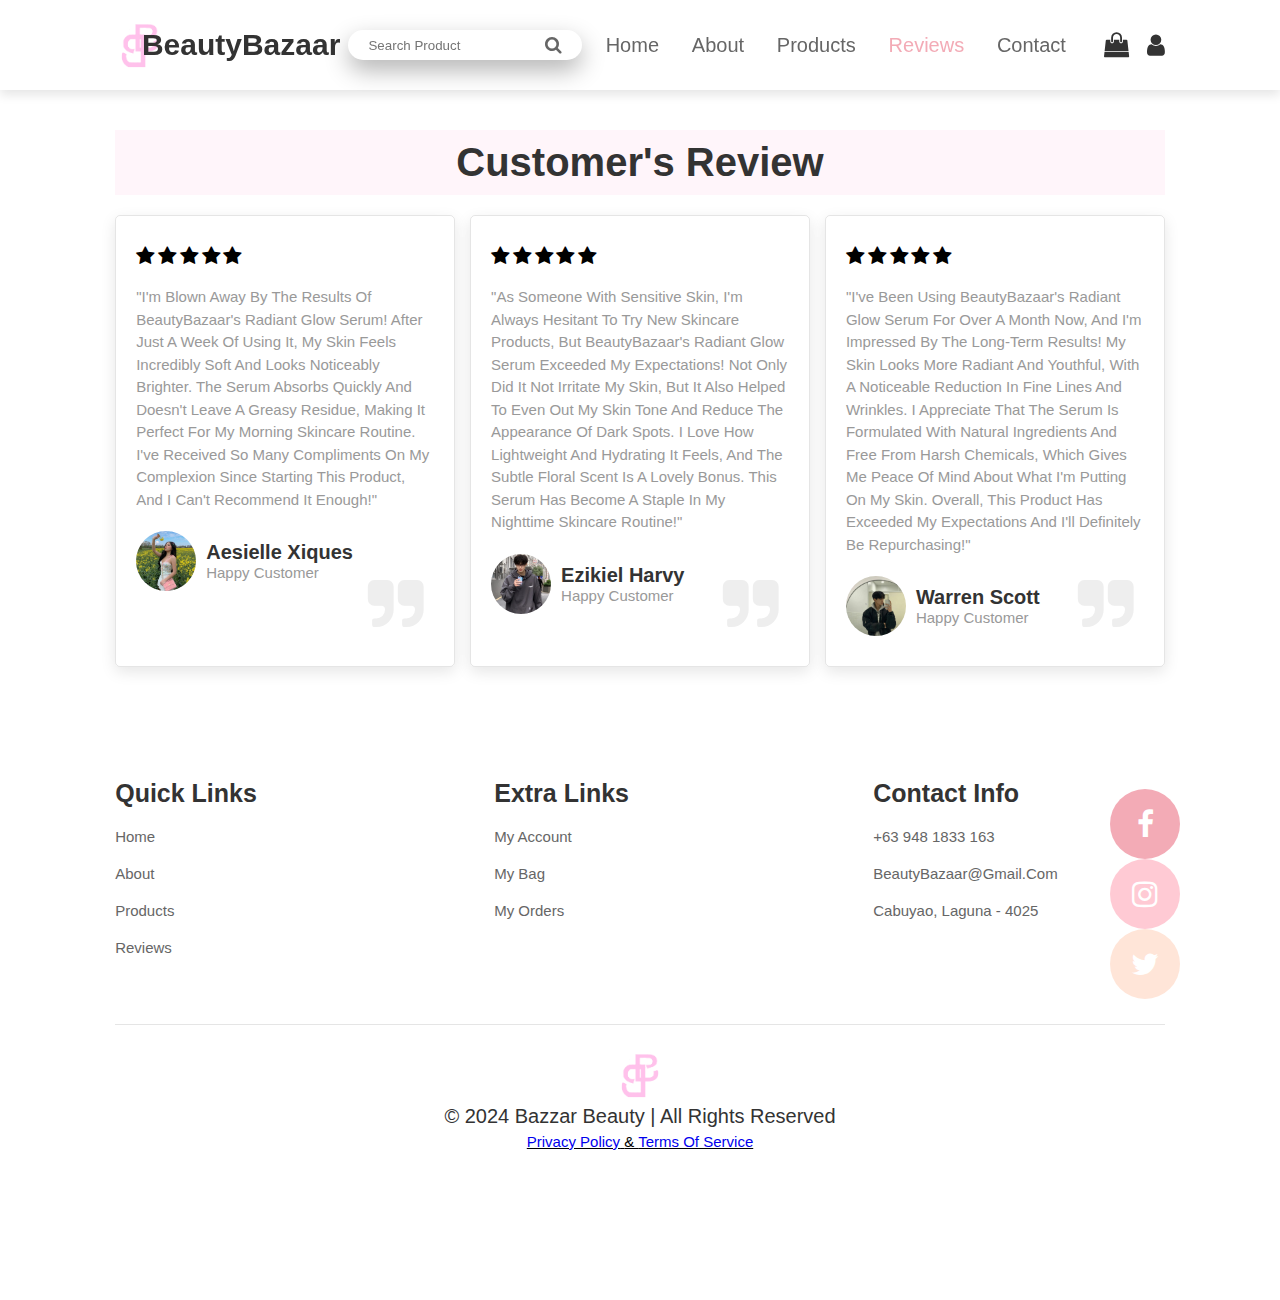
<file: Reviews.html>
<!DOCTYPE html>
<html lang="en">
<head>
    <meta charset="UTF-8">
    <meta http-equiv="X-UA-Compatible" content="IE=edge">
    <meta name="viewport" content="" width=device-with, initial-scale="1.0">
    <title>BeautyBazaar</title>

    <!-- font awesome chn link -->
    <link rel="stylesheet" href="https://cdnjs.cloudflare.com/ajax/libs/font-awesome/4.7.0/css/font-awesome.min.css">

    <!-- custom css file link -->
    <link rel="stylesheet" href="Reviews.css">

</head>

<body>

<!-- header section starts -->

<header>
    
    <input type="checkbox" name="" id="toggler">
    <label for="toggler" class="fa fa-bars"></label>

    <img src="./pictures/LOGO.png" width="50px" height="50px">
    <a href="#" class="logo">BeautyBazaar</a>

    <div class="searches">
        <input type="search" name="search" placeholder="Search product" class="search-field">
        <a href="#"> <i class="fa fa-search"></i></a>
    </div>
    
    <nav class="navbar">
        <a href="index.html">Home</a>
        <a href="About.html">About</a>
        <a href="Products.html">Products</a>
        <a href="Reviews.html">Reviews</a>
        <a href="Contacts.html">Contact</a>
    </nav>

    <div class="icons">
        <div class="fa fa-shopping-bag" id="bag-btn"></div>
        <div class="fa fa-user" id="login-btn"></div>
    </div>

</header>

<!-- header section ends -->

<!-- review section starts -->

<section class="review" id="review">

<h1 class="heading"> Customer's <span>Review</span> </h1>

<div class="box-container">

    <div class="box">
        <div class="stars">
            <i class="fa fa-star"></i>
            <i class="fa fa-star"></i>
            <i class="fa fa-star"></i>
            <i class="fa fa-star"></i>
            <i class="fa fa-star"></i>
        </div>
        <p>"I'm blown away by the results of BeautyBazaar's Radiant Glow Serum! After just a week of using it, my skin feels incredibly soft and looks noticeably brighter. The serum absorbs quickly and doesn't leave a greasy residue, making it perfect for my morning skincare routine. I've received so many compliments on my complexion since starting this product, and I can't recommend it enough!"</p>
        <div class="user">
            <img src="pictures/prof1.jpg" alt="">
            <div class="user-info">
                <h3>Aesielle Xiques</h3>
                <span>happy customer</span>
            </div>
        </div>
        <span class="fa fa-quote-right"></span>
    </div>

    <div class="box">
        <div class="stars">
            <i class="fa fa-star"></i>
            <i class="fa fa-star"></i>
            <i class="fa fa-star"></i>
            <i class="fa fa-star"></i>
            <i class="fa fa-star"></i>
        </div>
        <p>"As someone with sensitive skin, I'm always hesitant to try new skincare products, but BeautyBazaar's Radiant Glow Serum exceeded my expectations! Not only did it not irritate my skin, but it also helped to even out my skin tone and reduce the appearance of dark spots. I love how lightweight and hydrating it feels, and the subtle floral scent is a lovely bonus. This serum has become a staple in my nighttime skincare routine!"</p>
        <div class="user">
            <img src="pictures/prof2.jpg" alt="">
            <div class="user-info">
                <h3>Ezikiel Harvy</h3>
                <span>happy customer</span>
            </div>
        </div>
        <span class="fa fa-quote-right"></span>
    </div>

    <div class="box">
        <div class="stars">
            <i class="fa fa-star"></i>
            <i class="fa fa-star"></i>
            <i class="fa fa-star"></i>
            <i class="fa fa-star"></i>
            <i class="fa fa-star"></i>
        </div>
        <p>"I've been using BeautyBazaar's Radiant Glow Serum for over a month now, and I'm impressed by the long-term results! My skin looks more radiant and youthful, with a noticeable reduction in fine lines and wrinkles. I appreciate that the serum is formulated with natural ingredients and free from harsh chemicals, which gives me peace of mind about what I'm putting on my skin. Overall, this product has exceeded my expectations and I'll definitely be repurchasing!"</p>
        <div class="user">
            <img src="pictures/prof3.jpg" alt="">
            <div class="user-info">
                <h3>Warren Scott</h3>
                <span>happy customer</span>
            </div>
        </div>
        <span class="fa fa-quote-right"></span>
    </div>

</div>
</section>

<!-- review section ends -->

<!-- footer section starts -->

<section class="footer">

    <div class="box-container">

        <div class="box">
            <h3>quick links</h3>
            <a href="#home">Home</a>
            <a href="#about">About</a>
            <a href="#products">Products</a>
            <a href="#reviews">Reviews</a>  
        </div>

        <div class="box">
            <h3>extra links</h3>
            <a href="#">My Account</a>
            <a href="#">My Bag</a>
            <a href="#">My Orders</a>
        </div>
        
        <div class="box">
            <h3>contact info</h3>
            <a href="#">+63 948 1833 163</a>
            <a href="#">BeautyBazaar@gmail.com</a>
            <a href="#">Cabuyao, Laguna - 4025</a>
        </div>

        <div class="fa">
            <a href="#" class="fa fa-facebook"></a>
            <a href="#" class="fa fa-instagram"></a>
            <a href="#" class="fa fa-twitter"></a>
        </div>

    </div>
    
    <div class="credit">
        <img src="pictures/LOGO.png" width="50px" height="50px">
        <p class=copyright> © 2024 Bazzar Beauty | All Rights Reserved</p>
    </div>

    <nav class="terms">
        <a href="#Privacy">Privacy Policy</a> <Span> & </Span>
        <a href="#Terms">Terms of Service</a>
    </nav>

</section>

<!-- footer section ends -->

<!-- custom js file link -->
<script src="/BeautyBazaar.js"></script>

</body>
</html>
</file>
<file: BeautyBazzar.css>
:root{
    /* Color */
    --light-grayish-orange:#fbeee6;
    --chablis:#FFE5D8;
    --very-pale-red:#FFCAD4;
    --strawberry-sorbet:#F3ABB6;
}

*{
    margin:0; padding:0;
    box-sizing:border-box;
    font-family: Verdana, Geneva, Tahoma, sans-serif;
    outline: none; border: none;
    text-decoration: none;
    text-transform: capitalize;
    transition: .2s linear;
}

html{
    font-size: 62.5%;
    scroll-behavior: smooth;
    scroll-padding-top: 6rem;
    overflow-x: hidden;
}

section{
    padding: 15rem 9%;
    margin-top: 5%;
}

.heading{
    text-align: center;
    font-size: 4rem;
    color: #333;
    padding: 1rem;
    margin: 2rem 0;
    background: rgba(255, 51, 153, .05);
}

.btn{
    display: inline-block;
    margin-top: 1rem;
    border-radius: .5rem;
    background: var(--strawberry-sorbet);
    color: #333;
    padding:.9rem 3.5rem;
    cursor: pointer;
    font-size: 2.5rem;
    border: .2rem solid var(#333);
    border-radius: 20px;
}

.btn:hover{
    background: var(--very-pale-red);
    color:#fff;
}

/* Header */

header{
    position: fixed;
    top: 0; left: 0; right: 0;
    background: #fff;
    padding: 2rem 9%;
    display: flex;
    align-items: center;
    justify-content: space-between;
    z-index: 1000;
    box-shadow: 0 .5rem 1rem rgba(0,0,0,.1);
}

header .logo{
    font-size: 3rem;
    color: #333;
    font-weight: bolder;
    margin-left: -3%;
}

header .searches{
    height: 30px;
    display: flex;
    cursor: pointer;
    padding: 10px 20px;
    background: #fff;
    border-radius: 30px;
    align-items: center;
    box-shadow: 0 10px 25px rgba(0,0,0,.3);
}

header .searches a .fa{
    color: #666;
    font-size: 18px
}

header .navbar a{
    font-size: 2rem;
    padding: 01.5rem;
    color: #666;
}

header .navbar .active{
    color: var(--strawberry-sorbet);
}

header .navbar a:hover{
    color: var(--strawberry-sorbet);
}

header .icons div{
    font-size: 2.5rem;
    color: #333;
    margin-left: 1.5rem;
}

header .icons a:hover{
    color: var(--very-pale-red);
}


header .shopping-cart{
    position: absolute;
    top: 110%; right: -110%;
    padding: 1rem;
    border-radius: .5rem;
    box-shadow: var(--box-shadow);
    width: 45rem;
    background: #fff;
}

header #toggler{
    display: none;
}

header .fa-bars{
    font-size: 3rem;
    color: #333;
    border-radius: 5rem;
    padding: .5rem 1.5rem;
    cursor: pointer;
    border: 1rem solid rgba(0,0,0,.3);
    display: none;
}

/* Home Section */

.home{
    display:flex;
    align-items: center;
    min-height: 70vh;
    background: url(./pictures/Homebg.jpg) no-repeat;
    background-size: cover;
    background-position: center;
}

.home .content{
    max-width: 60rem;
}

.home .content h3{
    font-size: 5rem;
    color:var(--chablis);
    text-align: left;
    text-shadow: -3px 2px 0 #9D1E3D, 1px -1px 0 #9D1E3D, -1px 1px 0 #9D1E3D, 1px 1px 0 #9D1E3D;
}

.home .discount{
    position:absolute;
    left:15%;
    top:87%;
    margin-left:-5px;
    margin-top:-5px;
}

/* About */

.about .heading{
    margin-top: 10%;
}

.about .row{
    display: flex;
    align-items: center;
    gap: 2rem;
    flex-wrap: wrap;
    padding: 2rem 0;
    padding-bottom: 3rem;
}

.about .row .content{
    flex: 1 1 40rem;
}

.about .row .content h3{
    font-size: 3rem;
    color: #333;
}

.about .row .content p{
    font-size: 1.5rem;
    color: #999;
    padding: .5rem 0;
    padding-top: 1rem;
    line-height: 1.5;
}

/* Products */

.products .heading{
    margin-top: -28%;
}

.products .button{
    display: flex;
    justify-content: space-between;
}

.products .bestseller{
    font-size: 2.5rem;
    color: #333;
    margin-top: 10px;
    margin-bottom: 10px;
}

.products .box-container{
    display: flex;
    flex-wrap: wrap;
    gap: 1rem;
}

.products .box-container .box{
    flex: 1 1 30rem;
    box-shadow: 0 .5rem 1.5rem rgba(0,0,0,.1);
    border-radius: .5rem;
    border: 1rem solid rgba(0,0,0,.1);
    position: relative;
}

.products .box-container .box .discount{
    position: absolute;
    top: 1rem; left: 1rem;
    padding: .7rem 1rem;
    font-size: 2rem;
    color: var(--strawberry-sorbet);
    background: rgba(255, 51, 153, .05);
    z-index: 1;
    border-radius: .5rem;
}

.products .box-container .box .image{
    position: relative;
    text-align: center;
    padding-top: 2rem;
    overflow: hidden;
}

.products .box-container .box .image img{
    height: 50rem;
}

.products .box-container .box:hover .image img{
    transform: scale(1 1);
}

.products .box-container .box .image .icons{
    position: absolute;
    bottom: -7rem; left: 0; right: 0;
    display: flex;
}

.products .box-container .box:hover .image .icons{
    bottom: 0;
}

.products .box-container .box .image .icons a{
    height: 5rem;
    line-height: 5rem;
    font-size: 2rem;
    width: 50%;
    background: var(--strawberry-sorbet);
    color: #fff;
}

.products .box-container .box .image .icons .cart-btn{
    border-left: .1rem solid #fff7;
    border-right: .1rem solid #fff7;
    width: 100%;
}

.products .box-container .box .image .icons a:hover{
    background: #333;
}

.products .box-container .box .content{
    padding: 2rem;
    text-align: center;
}

.products .box-container .box .content h3{
    font-size: 2rem;
    color: #333; 
}

.products .box-container .box .content .price{
    font-size: 2rem;
    color: var(--strawberry-sorbet);
    font-weight: bolder;
    padding-top: 1rem;
}

.products .box-container .box .content .price span{
    font-size: 1rem;
    color: #999;
    font-weight: lighter;
    padding-top: 1rem;
    text-decoration: line-through;
}

/* Reviews */

.review .heading{
    margin-top: -25%;
}

.review .box-container{
    display: flex;
    flex-wrap: wrap;
    gap: 1.5rem;
}

.review .box-container .box{
    flex:1 1 30rem;
    box-shadow: 0 .5rem 1.5rem rgba(0,0,0,.1);
    border-radius: .5rem;
    padding: 3rem 2rem;
    position: relative;
    border: .1rem solid rgba(0,0,0,.1);
}

.review .box-container .box .fa-quote-right{
    position: absolute;
    bottom: 3rem; right: 3rem;
    font-size: 6rem;
    color: #eee;
}

.review .box-container .box .stars i{
    color: var(--pink);
    font-size: 2rem;
}

.review .box-container .box p{
    color: #999;
    font-size: 1.5rem;
    line-height: 1.5;
    padding-top: 2rem;
}

.review .box-container .box .user{
    display: flex;
    align-items: center;
    padding-top: 2rem;

}

.review .box-container .box .user img{
    height: 6rem;
    width: 6rem;
    border-radius: 50%;
    object-fit: cover;
    margin-right: 1rem;
}

.review .box-container .box .user h3{
    font-size: 2rem;
    color: #333;
}

.review .box-container .box .user span{
    font-size: 1.5rem;
    color: #999;
}

/* Contact */

.contact .heading{
    margin-top: -25%;
}

.contact .row{
    display: flex;
    flex-wrap: wrap-reverse;
    gap: 1.5rem;
    align-items: center;
}

.contact .row form{
    flex: 1 1 40rem;
    padding: 2rem 2.5rem;
    box-shadow: 0 .5rem 1.5rem rgba(0,0,0,.1);
    border: 1rem solid rgba(0,0,0,.1);
    background: #fff;
    border-radius: .5rem;
}

.contact .row .image{
    flex: 1 1 40rem;
}

.contact .row .image img{
    width: 100%;
}

.contact .row form .box{
    padding: 1rem;
    font-size: 1.7rem;
    color: #333;
    text-transform: none;
    border: .1rem solid rgba(0,0,0,.1);
    border-radius: .5rem;
    margin: .7rem 0;
    width: 100%;
}

.contact .row form .box:focus{
    border-color: var(--pink);
}

.contact .row form textarea{
    height: 15rem;
    resize: none;
}

/* Footer */

.footer .box-container{
    display: flex;
    flex-wrap: wrap;
    gap: 1.5rem;
    margin-top: -25%;
}

.footer .box-container .box{
    flex: 1 1 25rem;
}

.footer .box-container .box h3{
    color: #333;
    font-size: 2.5rem;
    padding: 1rem 0;
}

.footer .box-container .box a{
    display:block;
    color: #666;
    font-size: 1.5rem;
    padding: 1rem 0;
}

.footer .box-container .box a:hover{
    color: var(--pink);
    text-decoration: underline;
}

.footer .fa {
    padding: 20px;
    font-size: 30px;
    width: 70px;
    text-align: center;
    text-decoration: none;
    border-radius: 60%;
    margin-left: -15%   ; 
    gap:1.5rem;
}

.footer .fa:hover {
    opacity: 0.7;
}

.footer .fa-facebook {
    background: var(--strawberry-sorbet);
    color: white;
}

.footer .fa-instagram {
    background: var(--very-pale-red);
    color: white;
}

.footer .fa-twitter {
    background: var(--chablis);
    color: white;
}

.footer .credit{
    text-align: center;
    padding: .5rem;
    margin-top: .5rem;
    padding-top: 2.5rem;
    font-size: 2rem;
    color: #333;
    border-top: .1rem solid rgba(0,0,0,.1);
}

.footer .terms{
    font-size: 1.5rem;
    text-decoration: underline;
    text-align: center;
    
}





/* media queries */
@media (max-width:991px){
    
    html{
        font-size: 55%;
    }

    header{
        padding:2rem;
    }

    section{
        padding:3rem;
    }

    .home{
        background-position: left;
    }

}

@media (max-width:768px){

    header .fa-bars{
        display: block;
    }

    header .navbar{
        position: absolute;
        top: 100%; left: 0; right: 0;
        background:#eee;
        border-top: .1rem solid rgba(0,0,0,.1);
        clip-path: polygon(0 0, 100% 0, 0 0);
    }

    header #toggler:checked ~ .navbar{
        clip-path: polygon(0 0, 100% 0, 100% 100%, 0% 100%);
    }
    
    header .navbar a{
        margin: 1.5rem;
        padding: 1.5rem;
        background: #fff;
        border: .1rem solid rgba(0,0,0,.1);
        display: block;
    }

    .home .content h3{
        font-size: 5rem;
    }

}

@media (max-width:450px){
    
    html{
        font-size: 50%;
    }

    .heading{
        font-size: 3rem;
    }
}
</file>
<file: About.css>
:root{
    /* Color */
    --light-grayish-orange:#fbeee6;
    --chablis:#FFE5D8;
    --very-pale-red:#FFCAD4;
    --strawberry-sorbet:#F3ABB6;
}

*{
    margin:0; padding:0;
    box-sizing:border-box;
    font-family: Verdana, Geneva, Tahoma, sans-serif;
    outline: none; border: none;
    text-decoration: none;
    text-transform: capitalize;
    transition: .2s linear;
}

html{
    font-size: 62.5%;
    scroll-behavior: smooth;
    scroll-padding-top: 6rem;
    overflow-x: hidden;
}

section{
    padding: 15rem 9%;
    margin-top: 5%;
}

.heading{
    text-align: center;
    font-size: 4rem;
    color: #333;
    padding: 1rem;
    margin: 2rem 0;
    background: rgba(255, 51, 153, .05);
}

.btn{
    display: inline-block;
    margin-top: 1rem;
    border-radius: .5rem;
    background: var(--strawberry-sorbet);
    color: #333;
    padding:.9rem 3.5rem;
    cursor: pointer;
    font-size: 2.5rem;
    border: .2rem solid var(#333);
    border-radius: 20px;
}

.btn:hover{
    background: var(--very-pale-red);
    color:#fff;
}

/* Header */

header{
    position: fixed;
    top: 0; left: 0; right: 0;
    background: #fff;
    padding: 2rem 9%;
    display: flex;
    align-items: center;
    justify-content: space-between;
    z-index: 1000;
    box-shadow: 0 .5rem 1rem rgba(0,0,0,.1);
}

header .logo{
    font-size: 3rem;
    color: #333;
    font-weight: bolder;
    margin-left: -3%;
}

header .searches{
    height: 30px;
    display: flex;
    cursor: pointer;
    padding: 10px 20px;
    background: #fff;
    border-radius: 30px;
    align-items: center;
    box-shadow: 0 10px 25px rgba(0,0,0,.3);
}

header .searches a .fa{
    color: #666;
    font-size: 18px
}

header .navbar a{
    font-size: 2rem;
    padding: 01.5rem;
    color: #666;
}

header .navbar .active{
    color: var(--strawberry-sorbet);
}

header .navbar a:hover{
    color: var(--strawberry-sorbet);
}

header .icons div{
    font-size: 2.5rem;
    color: #333;
    margin-left: 1.5rem;
}

header .icons a:hover{
    color: var(--very-pale-red);
}


header .shopping-cart{
    position: absolute;
    top: 110%; right: -110%;
    padding: 1rem;
    border-radius: .5rem;
    box-shadow: var(--box-shadow);
    width: 45rem;
    background: #fff;
}

header #toggler{
    display: none;
}

header .fa-bars{
    font-size: 3rem;
    color: #333;
    border-radius: 5rem;
    padding: .5rem 1.5rem;
    cursor: pointer;
    border: 1rem solid rgba(0,0,0,.3);
    display: none;
}

/* About */

.about .heading{
    margin-top: -8%;
}

.about .row{
    display: flex;
    align-items: center;
    gap: 2rem;
    flex-wrap: wrap;
    padding: 2rem 0;
    padding-bottom: 3rem;
}

.about .row .content{
    flex: 1 1 40rem;
}

.about .row .content h3{
    font-size: 3rem;
    color: #333;
}

.about .row .content p{
    font-size: 1.5rem;
    color: #999;
    padding: .5rem 0;
    padding-top: 1rem;
    line-height: 1.5;
}

/* Footer */

.footer .box-container{
    display: flex;
    flex-wrap: wrap;
    gap: 1.5rem;
    margin-top: -25%;
}

.footer .box-container .box{
    flex: 1 1 25rem;
}

.footer .box-container .box h3{
    color: #333;
    font-size: 2.5rem;
    padding: 1rem 0;
}

.footer .box-container .box a{
    display:block;
    color: #666;
    font-size: 1.5rem;
    padding: 1rem 0;
}

.footer .box-container .box a:hover{
    color: var(--pink);
    text-decoration: underline;
}

.footer .fa {
    padding: 20px;
    font-size: 30px;
    width: 70px;
    text-align: center;
    text-decoration: none;
    border-radius: 60%;
    margin-left: -15%   ; 
    gap:1.5rem;
}

.footer .fa:hover {
    opacity: 0.7;
}

.footer .fa-facebook {
    background: var(--strawberry-sorbet);
    color: white;
}

.footer .fa-instagram {
    background: var(--very-pale-red);
    color: white;
}

.footer .fa-twitter {
    background: var(--chablis);
    color: white;
}

.footer .credit{
    text-align: center;
    padding: .5rem;
    margin-top: .5rem;
    padding-top: 2.5rem;
    font-size: 2rem;
    color: #333;
    border-top: .1rem solid rgba(0,0,0,.1);
}

.footer .terms{
    font-size: 1.5rem;
    text-decoration: underline;
    text-align: center;
    
}





/* media queries */
@media (max-width:991px){
    
    html{
        font-size: 55%;
    }

    header{
        padding:2rem;
    }

    section{
        padding:3rem;
    }
}

@media (max-width:768px){

    header .fa-bars{
        display: block;
    }

    header .navbar{
        position: absolute;
        top: 100%; left: 0; right: 0;
        background:#eee;
        border-top: .1rem solid rgba(0,0,0,.1);
        clip-path: polygon(0 0, 100% 0, 0 0);
    }

    header #toggler:checked ~ .navbar{
        clip-path: polygon(0 0, 100% 0, 100% 100%, 0% 100%);
    }
    
    header .navbar a{
        margin: 1.5rem;
        padding: 1.5rem;
        background: #fff;
        border: .1rem solid rgba(0,0,0,.1);
        display: block;
    }
}

@media (max-width:450px){
    
    html{
        font-size: 50%;
    }

    .heading{
        font-size: 3rem;
    }
}
</file>
<file: Contacts.css>
:root{
    /* Color */
    --light-grayish-orange:#fbeee6;
    --chablis:#FFE5D8;
    --very-pale-red:#FFCAD4;
    --strawberry-sorbet:#F3ABB6;
}

*{
    margin:0; padding:0;
    box-sizing:border-box;
    font-family: Verdana, Geneva, Tahoma, sans-serif;
    outline: none; border: none;
    text-decoration: none;
    text-transform: capitalize;
    transition: .2s linear;
}

html{
    font-size: 62.5%;
    scroll-behavior: smooth;
    scroll-padding-top: 6rem;
    overflow-x: hidden;
}

section{
    padding: 15rem 9%;
    margin-top: 5%;
}

.heading{
    text-align: center;
    font-size: 4rem;
    color: #333;
    padding: 1rem;
    margin: 2rem 0;
    background: rgba(255, 51, 153, .05);
}

.btn{
    display: inline-block;
    margin-top: 1rem;
    border-radius: .5rem;
    background: var(--strawberry-sorbet);
    color: #333;
    padding:.9rem 3.5rem;
    cursor: pointer;
    font-size: 2.5rem;
    border: .2rem solid var(#333);
    border-radius: 20px;
}

.btn:hover{
    background: var(--very-pale-red);
    color:#fff;
}

/* Header */

header{
    position: fixed;
    top: 0; left: 0; right: 0;
    background: #fff;
    padding: 2rem 9%;
    display: flex;
    align-items: center;
    justify-content: space-between;
    z-index: 1000;
    box-shadow: 0 .5rem 1rem rgba(0,0,0,.1);
}

header .logo{
    font-size: 3rem;
    color: #333;
    font-weight: bolder;
    margin-left: -3%;
}

header .searches{
    height: 30px;
    display: flex;
    cursor: pointer;
    padding: 10px 20px;
    background: #fff;
    border-radius: 30px;
    align-items: center;
    box-shadow: 0 10px 25px rgba(0,0,0,.3);
}

header .searches a .fa{
    color: #666;
    font-size: 18px
}

header .navbar a{
    font-size: 2rem;
    padding: 01.5rem;
    color: #666;
}

header .navbar .active{
    color: var(--strawberry-sorbet);
}

header .navbar a:hover{
    color: var(--strawberry-sorbet);
}

header .icons div{
    font-size: 2.5rem;
    color: #333;
    margin-left: 1.5rem;
}

header .icons a:hover{
    color: var(--very-pale-red);
}


header .shopping-cart{
    position: absolute;
    top: 110%; right: -110%;
    padding: 1rem;
    border-radius: .5rem;
    box-shadow: var(--box-shadow);
    width: 45rem;
    background: #fff;
}

header #toggler{
    display: none;
}

header .fa-bars{
    font-size: 3rem;
    color: #333;
    border-radius: 5rem;
    padding: .5rem 1.5rem;
    cursor: pointer;
    border: 1rem solid rgba(0,0,0,.3);
    display: none;
}

/* Contact */

.contact .heading{
    margin-top: -8%;
}

.contact .row{
    display: flex;
    flex-wrap: wrap-reverse;
    gap: 1.5rem;
    align-items: center;
}

.contact .row form{
    flex: 1 1 40rem;
    padding: 2rem 2.5rem;
    box-shadow: 0 .5rem 1.5rem rgba(0,0,0,.1);
    border: 1rem solid rgba(0,0,0,.1);
    background: #fff;
    border-radius: .5rem;
}

.contact .row .image{
    flex: 1 1 40rem;
}

.contact .row .image img{
    width: 100%;
}

.contact .row form .box{
    padding: 1rem;
    font-size: 1.7rem;
    color: #333;
    text-transform: none;
    border: .1rem solid rgba(0,0,0,.1);
    border-radius: .5rem;
    margin: .7rem 0;
    width: 100%;
}

.contact .row form .box:focus{
    border-color: var(--pink);
}

.contact .row form textarea{
    height: 15rem;
    resize: none;
}
/* Footer */

.footer .box-container{
    display: flex;
    flex-wrap: wrap;
    gap: 1.5rem;
    margin-top: -25%;
}

.footer .box-container .box{
    flex: 1 1 25rem;
}

.footer .box-container .box h3{
    color: #333;
    font-size: 2.5rem;
    padding: 1rem 0;
}

.footer .box-container .box a{
    display:block;
    color: #666;
    font-size: 1.5rem;
    padding: 1rem 0;
}

.footer .box-container .box a:hover{
    color: var(--pink);
    text-decoration: underline;
}

.footer .fa {
    padding: 20px;
    font-size: 30px;
    width: 70px;
    text-align: center;
    text-decoration: none;
    border-radius: 60%;
    margin-left: -15%   ; 
    gap:1.5rem;
}

.footer .fa:hover {
    opacity: 0.7;
}

.footer .fa-facebook {
    background: var(--strawberry-sorbet);
    color: white;
}

.footer .fa-instagram {
    background: var(--very-pale-red);
    color: white;
}

.footer .fa-twitter {
    background: var(--chablis);
    color: white;
}

.footer .credit{
    text-align: center;
    padding: .5rem;
    margin-top: .5rem;
    padding-top: 2.5rem;
    font-size: 2rem;
    color: #333;
    border-top: .1rem solid rgba(0,0,0,.1);
}

.footer .terms{
    font-size: 1.5rem;
    text-decoration: underline;
    text-align: center;
    
}





/* media queries */
@media (max-width:991px){
    
    html{
        font-size: 55%;
    }

    header{
        padding:2rem;
    }

    section{
        padding:3rem;
    }
}

@media (max-width:768px){

    header .fa-bars{
        display: block;
    }

    header .navbar{
        position: absolute;
        top: 100%; left: 0; right: 0;
        background:#eee;
        border-top: .1rem solid rgba(0,0,0,.1);
        clip-path: polygon(0 0, 100% 0, 0 0);
    }

    header #toggler:checked ~ .navbar{
        clip-path: polygon(0 0, 100% 0, 100% 100%, 0% 100%);
    }
    
    header .navbar a{
        margin: 1.5rem;
        padding: 1.5rem;
        background: #fff;
        border: .1rem solid rgba(0,0,0,.1);
        display: block;
    }
}

@media (max-width:450px){
    
    html{
        font-size: 50%;
    }

    .heading{
        font-size: 3rem;
    }
}
</file>
<file: Products.css>
:root{
    /* Color */
    --light-grayish-orange:#fbeee6;
    --chablis:#FFE5D8;
    --very-pale-red:#FFCAD4;
    --strawberry-sorbet:#F3ABB6;
}

*{
    margin:0; padding:0;
    box-sizing:border-box;
    font-family: Verdana, Geneva, Tahoma, sans-serif;
    outline: none; border: none;
    text-decoration: none;
    text-transform: capitalize;
    transition: .2s linear;
}

html{
    font-size: 62.5%;
    scroll-behavior: smooth;
    scroll-padding-top: 6rem;
    overflow-x: hidden;
}

section{
    padding: 15rem 9%;
    margin-top: 5%;
}

.heading{
    text-align: center;
    font-size: 4rem;
    color: #333;
    padding: 1rem;
    margin: 2rem 0;
    background: rgba(255, 51, 153, .05);
}

.btn{
    display: inline-block;
    margin-top: 1rem;
    border-radius: .5rem;
    background: var(--strawberry-sorbet);
    color: #333;
    padding:.9rem 3.5rem;
    cursor: pointer;
    font-size: 2.5rem;
    border: .2rem solid var(#333);
    border-radius: 20px;
}

.btn:hover{
    background: var(--very-pale-red);
    color:#fff;
}

/* Header */

header{
    position: fixed;
    top: 0; left: 0; right: 0;
    background: #fff;
    padding: 2rem 9%;
    display: flex;
    align-items: center;
    justify-content: space-between;
    z-index: 1000;
    box-shadow: 0 .5rem 1rem rgba(0,0,0,.1);
}

header .logo{
    font-size: 3rem;
    color: #333;
    font-weight: bolder;
    margin-left: -3%;
}

header .searches{
    height: 30px;
    display: flex;
    cursor: pointer;
    padding: 10px 20px;
    background: #fff;
    border-radius: 30px;
    align-items: center;
    box-shadow: 0 10px 25px rgba(0,0,0,.3);
}

header .searches a .fa{
    color: #666;
    font-size: 18px
}

header .navbar a{
    font-size: 2rem;
    padding: 01.5rem;
    color: #666;
}

header .navbar .active{
    color: var(--strawberry-sorbet);
}

header .navbar a:hover{
    color: var(--strawberry-sorbet);
}

header .icons div{
    font-size: 2.5rem;
    color: #333;
    margin-left: 1.5rem;
}

header .icons a:hover{
    color: var(--very-pale-red);
}


header .shopping-cart{
    position: absolute;
    top: 110%; right: -110%;
    padding: 1rem;
    border-radius: .5rem;
    box-shadow: var(--box-shadow);
    width: 45rem;
    background: #fff;
}

header #toggler{
    display: none;
}

header .fa-bars{
    font-size: 3rem;
    color: #333;
    border-radius: 5rem;
    padding: .5rem 1.5rem;
    cursor: pointer;
    border: 1rem solid rgba(0,0,0,.3);
    display: none;
}

/* Products */

.products .heading{
    margin-top: -8%;
}

.products .button{
    display: flex;
    justify-content: space-between;
}

.products .bestseller{
    font-size: 2.5rem;
    color: #333;
    margin-top: 10px;
    margin-bottom: 10px;
}

.products .box-container{
    display: flex;
    flex-wrap: wrap;
    gap: 1rem;
}

.products .box-container .box{
    flex: 1 1 30rem;
    box-shadow: 0 .5rem 1.5rem rgba(0,0,0,.1);
    border-radius: .5rem;
    border: 1rem solid rgba(0,0,0,.1);
    position: relative;
}

.products .box-container .box .discount{
    position: absolute;
    top: 1rem; left: 1rem;
    padding: .7rem 1rem;
    font-size: 2rem;
    color: var(--strawberry-sorbet);
    background: rgba(255, 51, 153, .05);
    z-index: 1;
    border-radius: .5rem;
}

.products .box-container .box .image{
    position: relative;
    text-align: center;
    padding-top: 2rem;
    overflow: hidden;
}

.products .box-container .box .image img{
    height: 50rem;
}

.products .box-container .box:hover .image img{
    transform: scale(1 1);
}

.products .box-container .box .image .icons{
    position: absolute;
    bottom: -7rem; left: 0; right: 0;
    display: flex;
}

.products .box-container .box:hover .image .icons{
    bottom: 0;
}

.products .box-container .box .image .icons a{
    height: 5rem;
    line-height: 5rem;
    font-size: 2rem;
    width: 50%;
    background: var(--strawberry-sorbet);
    color: #fff;
}

.products .box-container .box .image .icons .cart-btn{
    border-left: .1rem solid #fff7;
    border-right: .1rem solid #fff7;
    width: 100%;
}

.products .box-container .box .image .icons a:hover{
    background: #333;
}

.products .box-container .box .content{
    padding: 2rem;
    text-align: center;
}

.products .box-container .box .content h3{
    font-size: 2rem;
    color: #333; 
}

.products .box-container .box .content .price{
    font-size: 2rem;
    color: var(--strawberry-sorbet);
    font-weight: bolder;
    padding-top: 1rem;
}

.products .box-container .box .content .price span{
    font-size: 1rem;
    color: #999;
    font-weight: lighter;
    padding-top: 1rem;
    text-decoration: line-through;
}

/* Footer */

.footer .box-container{
    display: flex;
    flex-wrap: wrap;
    gap: 1.5rem;
    margin-top: -25%;
}

.footer .box-container .box{
    flex: 1 1 25rem;
}

.footer .box-container .box h3{
    color: #333;
    font-size: 2.5rem;
    padding: 1rem 0;
}

.footer .box-container .box a{
    display:block;
    color: #666;
    font-size: 1.5rem;
    padding: 1rem 0;
}

.footer .box-container .box a:hover{
    color: var(--pink);
    text-decoration: underline;
}

.footer .fa {
    padding: 20px;
    font-size: 30px;
    width: 70px;
    text-align: center;
    text-decoration: none;
    border-radius: 60%;
    margin-left: -15%   ; 
    gap:1.5rem;
}

.footer .fa:hover {
    opacity: 0.7;
}

.footer .fa-facebook {
    background: var(--strawberry-sorbet);
    color: white;
}

.footer .fa-instagram {
    background: var(--very-pale-red);
    color: white;
}

.footer .fa-twitter {
    background: var(--chablis);
    color: white;
}

.footer .credit{
    text-align: center;
    padding: .5rem;
    margin-top: .5rem;
    padding-top: 2.5rem;
    font-size: 2rem;
    color: #333;
    border-top: .1rem solid rgba(0,0,0,.1);
}

.footer .terms{
    font-size: 1.5rem;
    text-decoration: underline;
    text-align: center;
    
}





/* media queries */
@media (max-width:991px){
    
    html{
        font-size: 55%;
    }

    header{
        padding:2rem;
    }

    section{
        padding:3rem;
    }
}

@media (max-width:768px){

    header .fa-bars{
        display: block;
    }

    header .navbar{
        position: absolute;
        top: 100%; left: 0; right: 0;
        background:#eee;
        border-top: .1rem solid rgba(0,0,0,.1);
        clip-path: polygon(0 0, 100% 0, 0 0);
    }

    header #toggler:checked ~ .navbar{
        clip-path: polygon(0 0, 100% 0, 100% 100%, 0% 100%);
    }
    
    header .navbar a{
        margin: 1.5rem;
        padding: 1.5rem;
        background: #fff;
        border: .1rem solid rgba(0,0,0,.1);
        display: block;
    }
}

@media (max-width:450px){
    
    html{
        font-size: 50%;
    }

    .heading{
        font-size: 3rem;
    }
}
</file>
<file: Reviews.css>
:root{
    /* Color */
    --light-grayish-orange:#fbeee6;
    --chablis:#FFE5D8;
    --very-pale-red:#FFCAD4;
    --strawberry-sorbet:#F3ABB6;
}

*{
    margin:0; padding:0;
    box-sizing:border-box;
    font-family: Verdana, Geneva, Tahoma, sans-serif;
    outline: none; border: none;
    text-decoration: none;
    text-transform: capitalize;
    transition: .2s linear;
}

html{
    font-size: 62.5%;
    scroll-behavior: smooth;
    scroll-padding-top: 6rem;
    overflow-x: hidden;
}

section{
    padding: 15rem 9%;
    margin-top: 5%;
}

.heading{
    text-align: center;
    font-size: 4rem;
    color: #333;
    padding: 1rem;
    margin: 2rem 0;
    background: rgba(255, 51, 153, .05);
}

.btn{
    display: inline-block;
    margin-top: 1rem;
    border-radius: .5rem;
    background: var(--strawberry-sorbet);
    color: #333;
    padding:.9rem 3.5rem;
    cursor: pointer;
    font-size: 2.5rem;
    border: .2rem solid var(#333);
    border-radius: 20px;
}

.btn:hover{
    background: var(--very-pale-red);
    color:#fff;
}

/* Header */

header{
    position: fixed;
    top: 0; left: 0; right: 0;
    background: #fff;
    padding: 2rem 9%;
    display: flex;
    align-items: center;
    justify-content: space-between;
    z-index: 1000;
    box-shadow: 0 .5rem 1rem rgba(0,0,0,.1);
}

header .logo{
    font-size: 3rem;
    color: #333;
    font-weight: bolder;
    margin-left: -3%;
}

header .searches{
    height: 30px;
    display: flex;
    cursor: pointer;
    padding: 10px 20px;
    background: #fff;
    border-radius: 30px;
    align-items: center;
    box-shadow: 0 10px 25px rgba(0,0,0,.3);
}

header .searches a .fa{
    color: #666;
    font-size: 18px
}

header .navbar a{
    font-size: 2rem;
    padding: 01.5rem;
    color: #666;
}

header .navbar .active{
    color: var(--strawberry-sorbet);
}

header .navbar a:hover{
    color: var(--strawberry-sorbet);
}

header .icons div{
    font-size: 2.5rem;
    color: #333;
    margin-left: 1.5rem;
}

header .icons a:hover{
    color: var(--very-pale-red);
}


header .shopping-cart{
    position: absolute;
    top: 110%; right: -110%;
    padding: 1rem;
    border-radius: .5rem;
    box-shadow: var(--box-shadow);
    width: 45rem;
    background: #fff;
}

header #toggler{
    display: none;
}

header .fa-bars{
    font-size: 3rem;
    color: #333;
    border-radius: 5rem;
    padding: .5rem 1.5rem;
    cursor: pointer;
    border: 1rem solid rgba(0,0,0,.3);
    display: none;
}

/* Reviews */

.review .heading{
    margin-top: -8%;
}

.review .box-container{
    display: flex;
    flex-wrap: wrap;
    gap: 1.5rem;
}

.review .box-container .box{
    flex:1 1 30rem;
    box-shadow: 0 .5rem 1.5rem rgba(0,0,0,.1);
    border-radius: .5rem;
    padding: 3rem 2rem;
    position: relative;
    border: .1rem solid rgba(0,0,0,.1);
}

.review .box-container .box .fa-quote-right{
    position: absolute;
    bottom: 3rem; right: 3rem;
    font-size: 6rem;
    color: #eee;
}

.review .box-container .box .stars i{
    color: var(--pink);
    font-size: 2rem;
}

.review .box-container .box p{
    color: #999;
    font-size: 1.5rem;
    line-height: 1.5;
    padding-top: 2rem;
}

.review .box-container .box .user{
    display: flex;
    align-items: center;
    padding-top: 2rem;

}

.review .box-container .box .user img{
    height: 6rem;
    width: 6rem;
    border-radius: 50%;
    object-fit: cover;
    margin-right: 1rem;
}

.review .box-container .box .user h3{
    font-size: 2rem;
    color: #333;
}

.review .box-container .box .user span{
    font-size: 1.5rem;
    color: #999;
}

/* Footer */

.footer .box-container{
    display: flex;
    flex-wrap: wrap;
    gap: 1.5rem;
    margin-top: -25%;
}

.footer .box-container .box{
    flex: 1 1 25rem;
}

.footer .box-container .box h3{
    color: #333;
    font-size: 2.5rem;
    padding: 1rem 0;
}

.footer .box-container .box a{
    display:block;
    color: #666;
    font-size: 1.5rem;
    padding: 1rem 0;
}

.footer .box-container .box a:hover{
    color: var(--pink);
    text-decoration: underline;
}

.footer .fa {
    padding: 20px;
    font-size: 30px;
    width: 70px;
    text-align: center;
    text-decoration: none;
    border-radius: 60%;
    margin-left: -15%   ; 
    gap:1.5rem;
}

.footer .fa:hover {
    opacity: 0.7;
}

.footer .fa-facebook {
    background: var(--strawberry-sorbet);
    color: white;
}

.footer .fa-instagram {
    background: var(--very-pale-red);
    color: white;
}

.footer .fa-twitter {
    background: var(--chablis);
    color: white;
}

.footer .credit{
    text-align: center;
    padding: .5rem;
    margin-top: .5rem;
    padding-top: 2.5rem;
    font-size: 2rem;
    color: #333;
    border-top: .1rem solid rgba(0,0,0,.1);
}

.footer .terms{
    font-size: 1.5rem;
    text-decoration: underline;
    text-align: center;
    
}





/* media queries */
@media (max-width:991px){
    
    html{
        font-size: 55%;
    }

    header{
        padding:2rem;
    }

    section{
        padding:3rem;
    }
}

@media (max-width:768px){

    header .fa-bars{
        display: block;
    }

    header .navbar{
        position: absolute;
        top: 100%; left: 0; right: 0;
        background:#eee;
        border-top: .1rem solid rgba(0,0,0,.1);
        clip-path: polygon(0 0, 100% 0, 0 0);
    }

    header #toggler:checked ~ .navbar{
        clip-path: polygon(0 0, 100% 0, 100% 100%, 0% 100%);
    }
    
    header .navbar a{
        margin: 1.5rem;
        padding: 1.5rem;
        background: #fff;
        border: .1rem solid rgba(0,0,0,.1);
        display: block;
    }
}

@media (max-width:450px){
    
    html{
        font-size: 50%;
    }

    .heading{
        font-size: 3rem;
    }
}
</file>
